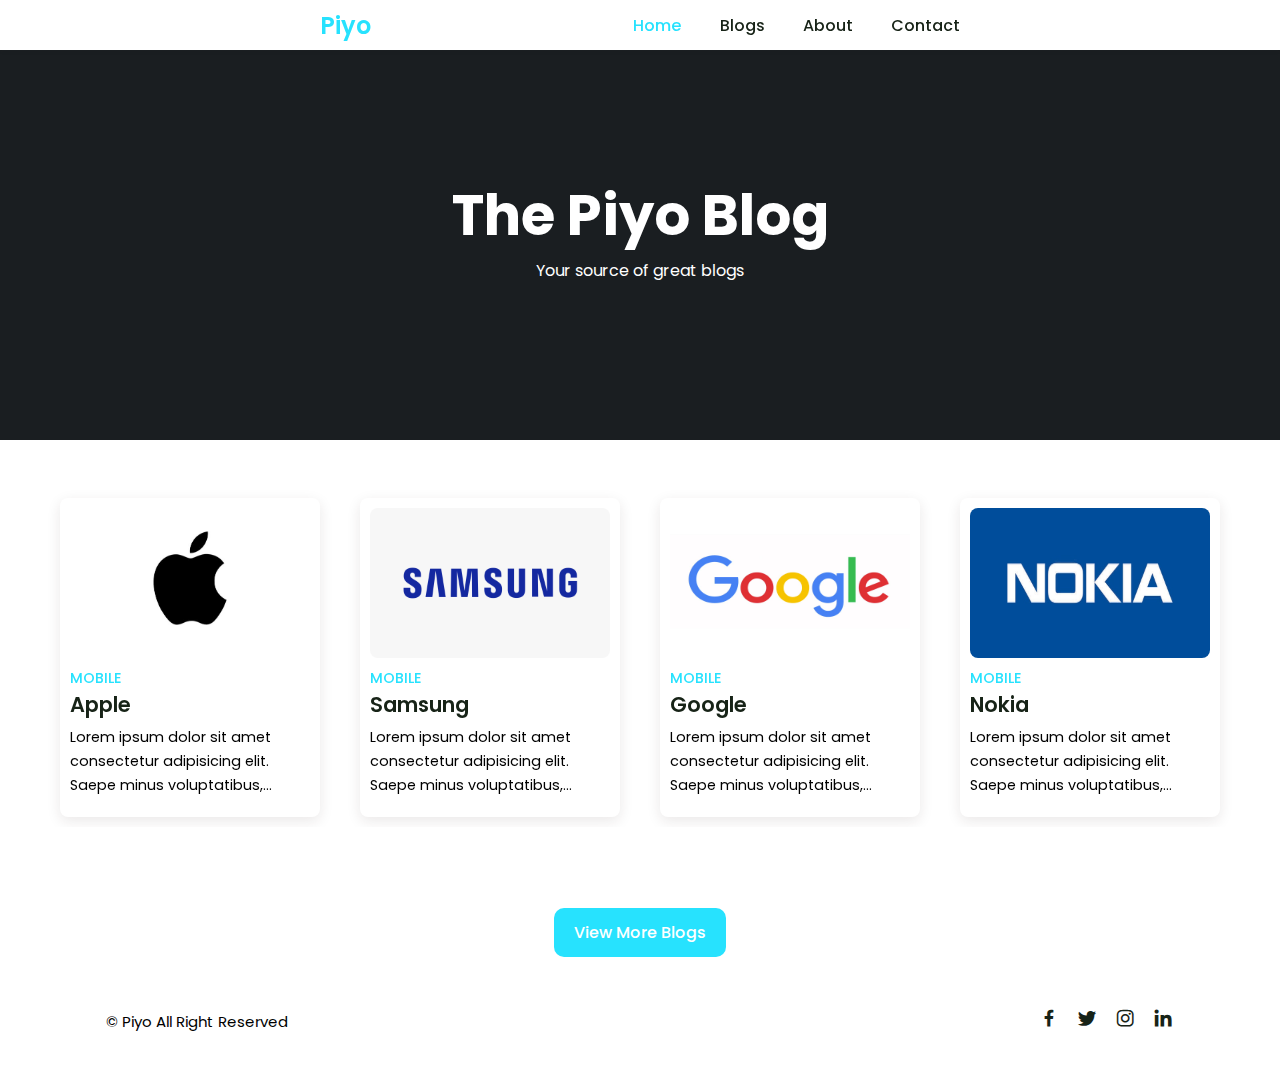
<file: index.html>
<!DOCTYPE html>
<html lang="en">

<head>
    <meta charset="UTF-8">
    <meta http-equiv="X-UA-Compatible" content="IE=edge">
    <meta name="viewport" content="width=device-width, initial-scale=1.0">
    <title>Piyo - Homepage</title>
    <link rel="icon" href="img/logo.png">
    <!-- Link To CSS -->
    <link rel="stylesheet" href="css/style.css">
    <!-- Box Icons -->
    <link href='https://unpkg.com/boxicons@2.1.1/css/boxicons.min.css' rel='stylesheet'>
    <link href='https://cdnjs.cloudflare.com/ajax/libs/OwlCarousel2/2.3.4/assets/owl.carousel.min.css' rel='stylesheet'>
</head>

<body>
    <!-- Header -->
    <header>
        <!-- Nav -->
        <div class="nav container">
            <a href="index.html" class="logo">Piyo</a>
            <ul class="navbar">
                <li><a class="active" href="index.html">Home</a></li>
                <li><a href="blog.html">Blogs</a></li>
                <li><a href="about.html">About</a></li>
                <li><a href="contact.html">Contact</a></li>
            </ul>
            <i class='bx bx-menu' id="menu-icon"></i>
        </div>
        </div>
    </header>
    <section class="home" id="home">
        <div class="home-text container">
            <h2 class="home-title">The Piyo Blog</h2>
            <span class="home-subtitle">Your source of great blogs</span>
        </div>
    </section>
    <!-- Posts -->
    <section class="post-container owl-carousel">
        <!-- Post Box 1 -->
        <div class="post-box">
            <img src="img/apple.jpg" alt="" class="post-img">
            <h2 class="category">Mobile</h2>
            <a href="post-page.html" class="post-title">Apple</a>
            <p class="post-decription">Lorem ipsum dolor sit amet consectetur adipisicing elit. Saepe minus
                voluptatibus, voluptas magni mollitia nulla soluta voluptates libero qui optio ratione dolor adipisci ad
                sapiente?</p>
        </div>
        <!-- Post Box 2 -->
        <div class="post-box">
            <img src="img/samsung.png" alt="" class="post-img">
            <h2 class="category">Mobile</h2>
            <a href="post-page2.html" class="post-title">Samsung </a>
            <p class="post-decription">Lorem ipsum dolor sit amet consectetur adipisicing elit. Saepe minus
                voluptatibus, voluptas magni mollitia nulla soluta voluptates libero qui optio ratione dolor adipisci ad
                sapiente?</p>
        </div>
        <!-- Post Box 3 -->
        <div class="post-box">
            <img src="img/google.jpg" alt="" class="post-img">
            <h2 class="category">Mobile</h2>
            <a href="post-page3.html" class="post-title">Google </a>
            <p class="post-decription">Lorem ipsum dolor sit amet consectetur adipisicing elit. Saepe minus
                voluptatibus, voluptas magni mollitia nulla soluta voluptates libero qui optio ratione dolor adipisci ad
                sapiente?</p>
        </div>
        <!-- Post Box 4 -->
        <div class="post-box">
            <img src="img/nokia.jpg" alt="" class="post-img">
            <h2 class="category">Mobile</h2>
            <a href="post-page11.html" class="post-title">Nokia </a>
            <p class="post-decription">Lorem ipsum dolor sit amet consectetur adipisicing elit. Saepe minus
                voluptatibus, voluptas magni mollitia nulla soluta voluptates libero qui optio ratione dolor adipisci ad
                sapiente?</p>
        </div>
        <!--- Post Box 5 -->
        <div class="post-box">
            <img src="img/oneplus.jpg" alt="" class="post-img">
            <h2 class="category">Mobile</h2>
            <a href="post-page5.html" class="post-title">OnePlus </a>
            <p class="post-decription">Lorem ipsum dolor sit amet consectetur adipisicing elit. Saepe minus
                voluptatibus, voluptas magni mollitia nulla soluta voluptates libero qui optio ratione dolor adipisci ad
                sapiente?</p>
        </div>
        <!-- Post Box 6 -->
        <div class="post-box">
            <img src="img/oppo.jpg" alt="" class="post-img">
            <h2 class="category">Mobile</h2>
            <a href="post-page6.html" class="post-title">Oppo </a>
            <p class="post-decription">Lorem ipsum dolor sit amet consectetur adipisicing elit. Saepe minus
                voluptatibus, voluptas magni mollitia nulla soluta voluptates libero qui optio ratione dolor adipisci ad
                sapiente?</p>
        </div>
        <!-- Post Box 7 -->
        <div class="post-box">
            <img src="img/sony.webp" alt="" class="post-img">
            <h2 class="category">Mobile</h2>
            <a href="post-page7.html" class="post-title">Sony </a>
            <p class="post-decription">Lorem ipsum dolor sit amet consectetur adipisicing elit. Saepe minus
                voluptatibus, voluptas magni mollitia nulla soluta voluptates libero qui optio ratione dolor adipisci ad
                sapiente?</p>
        </div>
        <!-- Post Box 8 -->
        <div class="post-box">
            <img src="img/motorola.webp" alt="" class="post-img">
            <h2 class="category">Mobile</h2>
            <a href="post-page8.html" class="post-title">Motorola </a>
            <p class="post-decription">Lorem ipsum dolor sit amet consectetur adipisicing elit. Saepe minus
                voluptatibus, voluptas magni mollitia nulla soluta voluptates libero qui optio ratione dolor adipisci ad
                sapiente?</p>
        </div>
    </section>
    <a href="blog.html"><button class="btn-view">View More Blogs</button></a>
    <!-- Footer -->
    <div class="footer container">
        <p>&#169; Piyo All Right Reserved</p>
        <div class="social">
            <a href="#"><i class='bx bxl-facebook'></i></a>
            <a href="#"><i class='bx bxl-twitter'></i></a>
            <a href="#"><i class='bx bxl-instagram'></i></a>
            <a href="#"><i class='bx bxl-linkedin'></i></a>
        </div>
    </div>
    <!-- Link TO JS -->
    <script src="js/main.js"></script>
    <script>
        const menuBtn = document.querySelector('.menu-btn')
        const navlinks = document.querySelector('.nav-links')

        menuBtn.addEventListener('click', () => {
            navlinks.classList.toggle('mobile-menu')
        })
    </script>
    <script src="https://cdnjs.cloudflare.com/ajax/libs/jquery/3.6.1/jquery.min.js"></script>
    <script src="https://cdnjs.cloudflare.com/ajax/libs/OwlCarousel2/2.3.4/owl.carousel.min.js"></script>

    <script>

        $(document).ready(function () {

            $('.post-container').owlCarousel({
                pagination: false,
                autoplay: true,
                responsive: {
                    0: {
                        items: 1
                    },
                    300: {
                        items: 2
                    },
                    700: {
                        items: 3
                    },
                    1200: {
                        items: 4
                    },
                }
            })

        });
    </script>



</body>

</html>
</file>
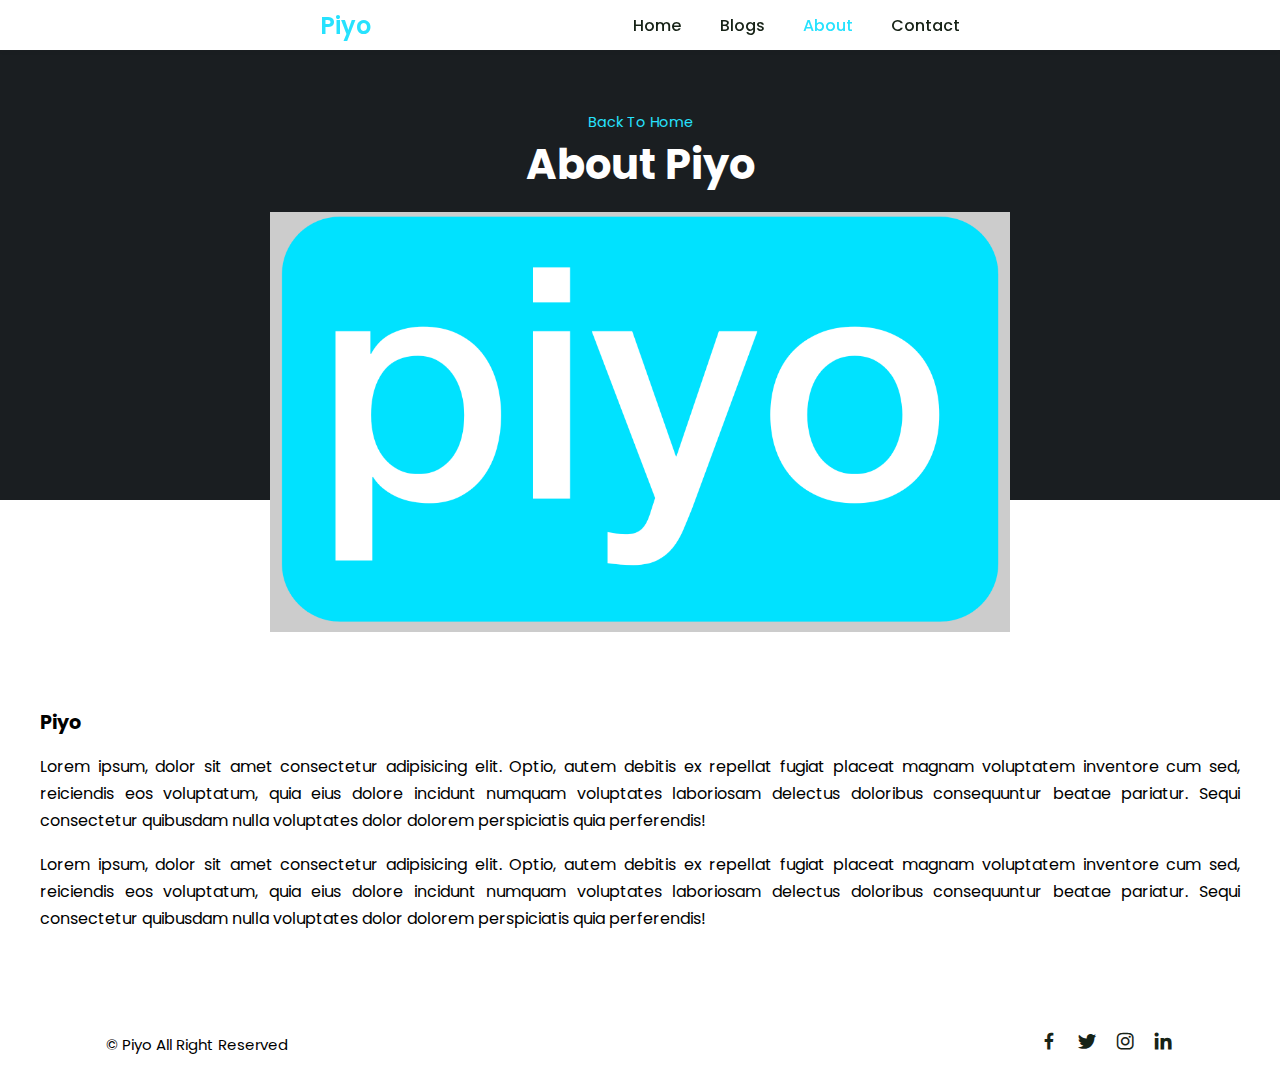
<file: about.html>
<!DOCTYPE html>
<html lang="en">

<head>
    <meta charset="UTF-8">
    <meta http-equiv="X-UA-Compatible" content="IE=edge">
    <meta name="viewport" content="width=device-width, initial-scale=1.0">
    <title>About us</title>
    <link rel="icon" href="img/logo.png">
    <!-- Link To CSS -->
    <link rel="stylesheet" href="css/style.css">
    <!-- Box Icons -->
    <link href='https://unpkg.com/boxicons@2.1.1/css/boxicons.min.css' rel='stylesheet'>
</head>

<body>
    <!-- Header -->
    <header>
        <!-- Nav -->
        <div class="nav container">
            <a href="index.html" class="logo">Piyo</a>
            <ul class="navbar">
                <li><a href="index.html">Home</a></li>
                <li><a href="blog.html">Blogs</a></li>
                <li><a class="active" href="about.html">About</a></li>
                <li><a href="contact.html">Contact</a></li>
            </ul>
            <i class='bx bx-menu' id="menu-icon"></i>
        </div>
        </div>
    </header>
    <!-- Post Content -->
    <section class="post-header">
        <div class="header-content post-container">
            <!-- Back To Home -->
            <a href="index.html" class="back-home">Back To Home</a>
            <!-- Title -->
            <h1 class="header-title">About Piyo</h1>
            <!-- Post Image -->
            <a href="#img1">
                <img src="img/logo.png" alt="" class="header-img">
            </a>
            <a href="#" class="lightbox" id="img1">
                <img src="img/logo.png" alt="">
            </a>
        </div>
    </section>



    <!-- Posts -->
    <section class="post-content post-container">
        <h2 class="sub-heading">Piyo</h2>
        <p class="post-text">Lorem ipsum, dolor sit amet consectetur adipisicing elit. Optio, autem debitis ex repellat
            fugiat placeat magnam voluptatem inventore cum sed, reiciendis eos voluptatum, quia eius dolore incidunt
            numquam voluptates laboriosam delectus doloribus consequuntur beatae pariatur. Sequi consectetur quibusdam
            nulla voluptates dolor dolorem perspiciatis quia perferendis!</p>
        <p class="post-text">Lorem ipsum, dolor sit amet consectetur adipisicing elit. Optio, autem debitis ex repellat
            fugiat placeat magnam voluptatem inventore cum sed, reiciendis eos voluptatum, quia eius dolore incidunt
            numquam voluptates laboriosam delectus doloribus consequuntur beatae pariatur. Sequi consectetur quibusdam
            nulla voluptates dolor dolorem perspiciatis quia perferendis!</p>
    </section>
    <!-- Footer -->
    <div class="footer container">
        <p>&#169; Piyo All Right Reserved</p>
        <div class="social">
            <a href="#"><i class='bx bxl-facebook'></i></a>
            <a href="#"><i class='bx bxl-twitter'></i></a>
            <a href="#"><i class='bx bxl-instagram'></i></a>
            <a href="#"><i class='bx bxl-linkedin'></i></a>
        </div>
    </div>
    <!-- Link TO JS -->
    <script src="js/main.js"></script>
    <script>
        const menuBtn = document.querySelector('.menu-btn')
        const navlinks = document.querySelector('.nav-links')

        menuBtn.addEventListener('click', () => {
            navlinks.classList.toggle('mobile-menu')
        })
    </script>
</body>

</html>
</file>
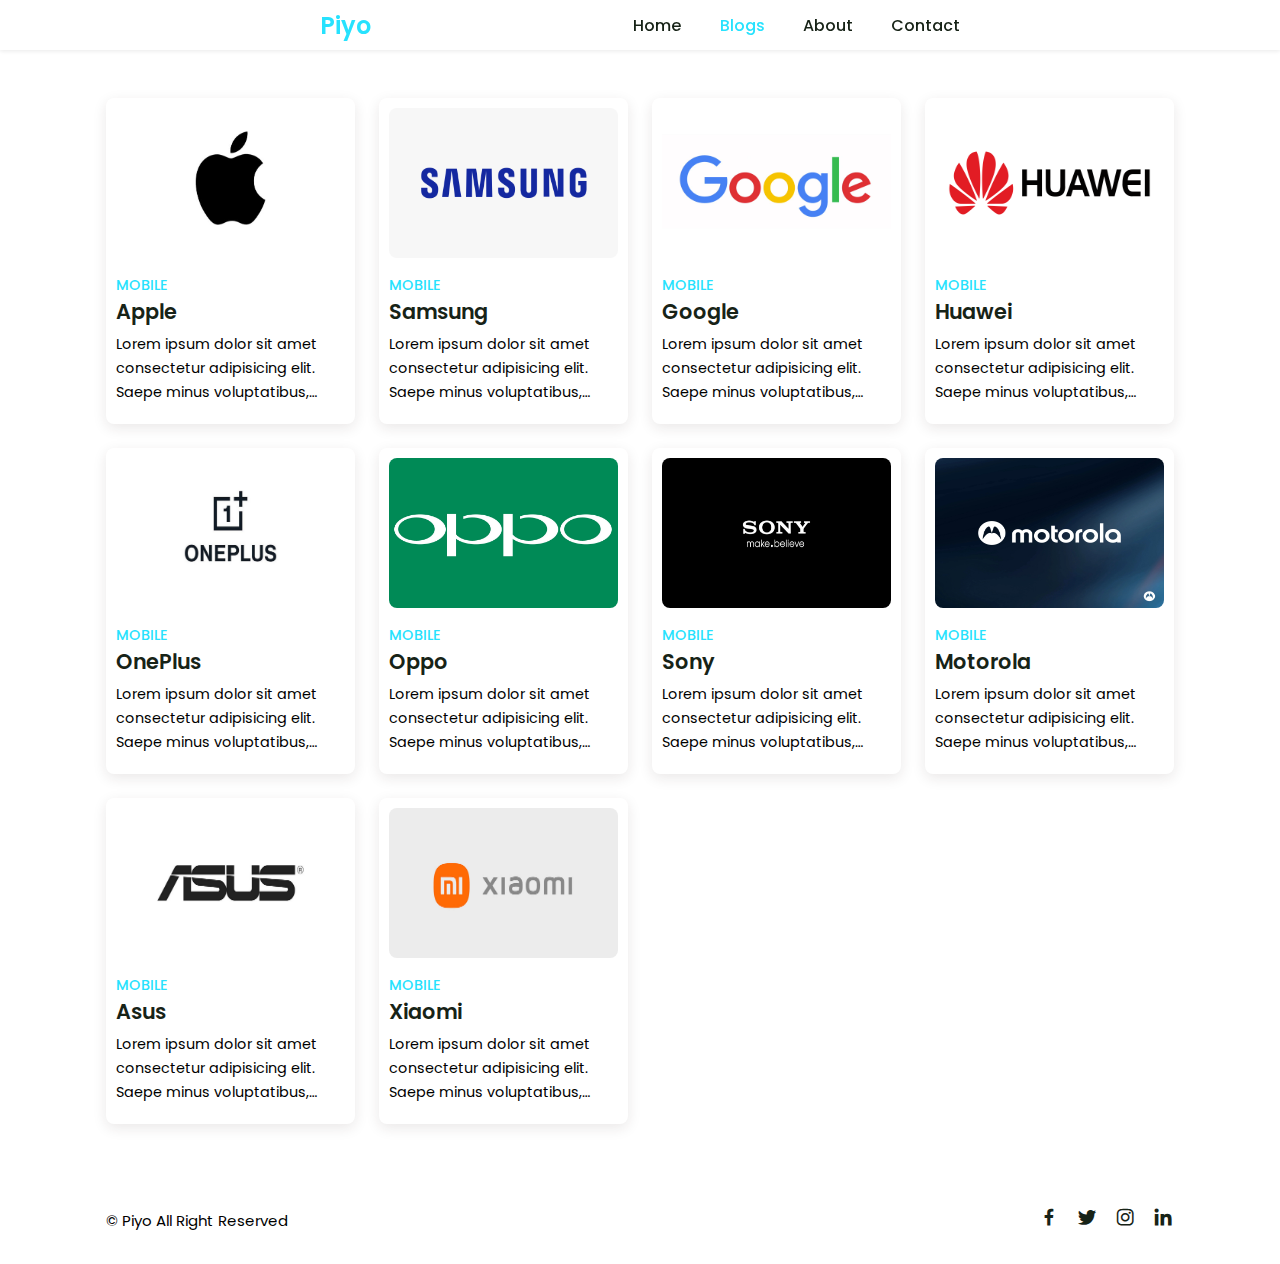
<file: blog.html>
<!DOCTYPE html>
<html lang="en">

<head>
    <meta charset="UTF-8">
    <meta http-equiv="X-UA-Compatible" content="IE=edge">
    <meta name="viewport" content="width=device-width, initial-scale=1.0">
    <title>Blogs</title>
    <link rel="icon" href="img/logo.png">
    <!-- Link To CSS -->
    <link rel="stylesheet" href="css/style.css">
    <!-- Box Icons -->
    <link href='https://unpkg.com/boxicons@2.1.1/css/boxicons.min.css' rel='stylesheet'>
</head>

<body>
    <!-- Header -->
    <header>
        <!-- Nav -->
        <div class="nav container">
            <a href="index.html" class="logo">Piyo</a>
            <ul class="navbar">
                <li><a href="index.html">Home</a></li>
                <li><a class="active" href="blog.html">Blogs</a></li>
                <li><a href="about.html">About</a></li>
                <li><a href="contact.html">Contact</a></li>
            </ul>
            <i class='bx bx-menu' id="menu-icon"></i>
        </div>
        </div>
    </header>
    <br></br>
    <!-- Posts -->
    <section class="post container">
        <!-- Post Box 1 -->
        <div class="post-box-blog">
            <img src="img/apple.jpg" alt="" class="post-img">
            <h2 class="category">Mobile</h2>
            <a href="post-page.html" class="post-title">Apple</a>
            <p class="post-decription">Lorem ipsum dolor sit amet consectetur adipisicing elit. Saepe minus
                voluptatibus, voluptas magni mollitia nulla soluta voluptates libero qui optio ratione dolor adipisci ad
                sapiente?</p>
        </div>
        <!-- Post Box 2 -->
        <div class="post-box-blog">
            <img src="img/samsung.png" alt="" class="post-img">
            <h2 class="category">Mobile</h2>
            <a href="post-page2.html" class="post-title">Samsung </a>
            <p class="post-decription">Lorem ipsum dolor sit amet consectetur adipisicing elit. Saepe minus
                voluptatibus, voluptas magni mollitia nulla soluta voluptates libero qui optio ratione dolor adipisci ad
                sapiente?</p>
        </div>
        <!-- Post Box 3 -->
        <div class="post-box-blog">
            <img src="img/google.jpg" alt="" class="post-img">
            <h2 class="category">Mobile</h2>
            <a href="post-page3.html" class="post-title">Google </a>
            <p class="post-decription">Lorem ipsum dolor sit amet consectetur adipisicing elit. Saepe minus
                voluptatibus, voluptas magni mollitia nulla soluta voluptates libero qui optio ratione dolor adipisci ad
                sapiente?</p>
        </div>
        <!-- Post Box 4 -->
        <div class="post-box-blog">
            <img src="img/huawei.png" alt="" class="post-img">
            <h2 class="category">Mobile</h2>
            <a href="post-page4.html" class="post-title">Huawei </a>
            <p class="post-decription">Lorem ipsum dolor sit amet consectetur adipisicing elit. Saepe minus
                voluptatibus, voluptas magni mollitia nulla soluta voluptates libero qui optio ratione dolor adipisci ad
                sapiente?</p>
        </div>
        <!-- Post Box 5 -->
        <div class="post-box-blog">
            <img src="img/oneplus.jpg" alt="" class="post-img">
            <h2 class="category">Mobile</h2>
            <a href="post-page5.html" class="post-title">OnePlus </a>
            <p class="post-decription">Lorem ipsum dolor sit amet consectetur adipisicing elit. Saepe minus
                voluptatibus, voluptas magni mollitia nulla soluta voluptates libero qui optio ratione dolor adipisci ad
                sapiente?</p>
        </div>
        <!-- Post Box 6 -->
        <div class="post-box-blog">
            <img src="img/oppo.jpg" alt="" class="post-img">
            <h2 class="category">Mobile</h2>
            <a href="post-page6.html" class="post-title">Oppo </a>
            <p class="post-decription">Lorem ipsum dolor sit amet consectetur adipisicing elit. Saepe minus
                voluptatibus, voluptas magni mollitia nulla soluta voluptates libero qui optio ratione dolor adipisci ad
                sapiente?</p>
        </div>
        <!-- Post Box 7 -->
        <div class="post-box-blog">
            <img src="img/sony.webp" alt="" class="post-img">
            <h2 class="category">Mobile</h2>
            <a href="post-page7.html" class="post-title">Sony </a>
            <p class="post-decription">Lorem ipsum dolor sit amet consectetur adipisicing elit. Saepe minus
                voluptatibus, voluptas magni mollitia nulla soluta voluptates libero qui optio ratione dolor adipisci ad
                sapiente?</p>
        </div>
        <!-- Post Box 8 -->
        <div class="post-box-blog">
            <img src="img/motorola.webp" alt="" class="post-img">
            <h2 class="category">Mobile</h2>
            <a href="post-page8.html" class="post-title">Motorola </a>
            <p class="post-decription">Lorem ipsum dolor sit amet consectetur adipisicing elit. Saepe minus
                voluptatibus, voluptas magni mollitia nulla soluta voluptates libero qui optio ratione dolor adipisci ad
                sapiente?</p>
        </div>
        <!-- Post Box 9 -->
        <div class="post-box-blog">
            <img src="img/asus.jpg" alt="" class="post-img">
            <h2 class="category">Mobile</h2>
            <a href="post-page9.html" class="post-title">Asus </a>
            <p class="post-decription">Lorem ipsum dolor sit amet consectetur adipisicing elit. Saepe minus
                voluptatibus, voluptas magni mollitia nulla soluta voluptates libero qui optio ratione dolor adipisci ad
                sapiente?</p>
        </div>
        <!-- Post Box 10 -->
        <div class="post-box-blog">
            <img src="img/xiaomi.jpg" alt="" class="post-img">
            <h2 class="category">Mobile</h2>
            <a href="post-page10.html" class="post-title">Xiaomi </a>
            <p class="post-decription">Lorem ipsum dolor sit amet consectetur adipisicing elit. Saepe minus
                voluptatibus, voluptas magni mollitia nulla soluta voluptates libero qui optio ratione dolor adipisci ad
                sapiente?</p>
        </div>
    </section>
    <!-- Footer -->
    <div class="footer container">
        <p>&#169; Piyo All Right Reserved</p>
        <div class="social">
            <a href="#"><i class='bx bxl-facebook'></i></a>
            <a href="#"><i class='bx bxl-twitter'></i></a>
            <a href="#"><i class='bx bxl-instagram'></i></a>
            <a href="#"><i class='bx bxl-linkedin'></i></a>
        </div>
    </div>
    <!-- Link TO JS -->
    <script src="js/main.js"></script>
    <script>
        const menuBtn = document.querySelector('.menu-btn')
        const navlinks = document.querySelector('.nav-links')

        menuBtn.addEventListener('click', () => {
            navlinks.classList.toggle('mobile-menu')
        })
    </script>

</body>

</html>
</file>
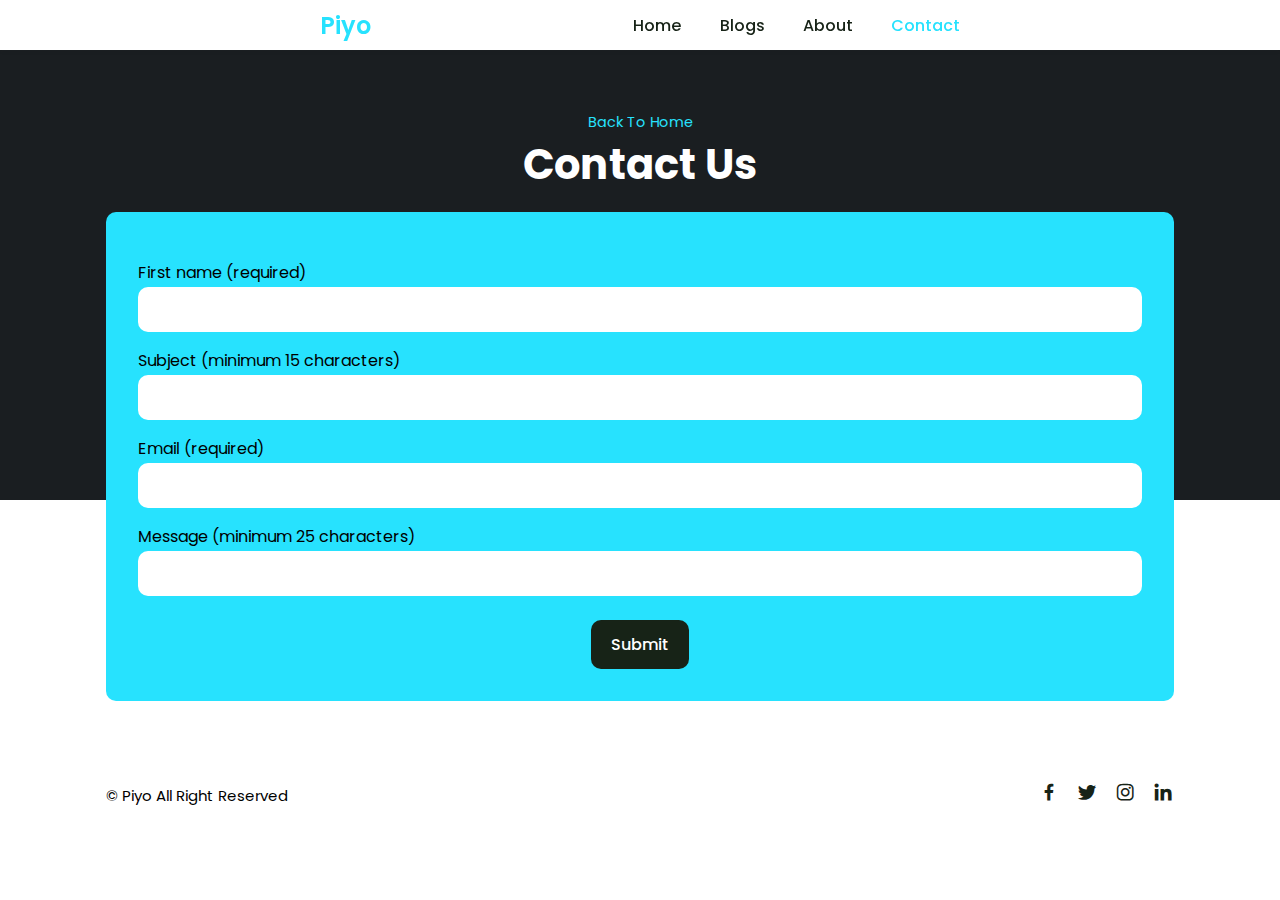
<file: contact.html>
<!DOCTYPE html>
<html lang="en">

<head>
    <meta charset="UTF-8">
    <meta http-equiv="X-UA-Compatible" content="IE=edge">
    <meta name="viewport" content="width=device-width, initial-scale=1.0">
    <title>Contact</title>
    <link rel="icon" href="img/logo.png">
    <!-- Link To CSS -->
    <link rel="stylesheet" href="css/style.css">
    <!-- Box Icons -->
    <link href='https://unpkg.com/boxicons@2.1.1/css/boxicons.min.css' rel='stylesheet'>
</head>
<!-- Header -->
<header>
    <!-- Nav -->
    <div class="nav container">
        <a href="index.html" class="logo">Piyo</a>
        <ul class="navbar">
            <li><a href="index.html">Home</a></li>
            <li><a href="blog.html">Blogs</a></li>
            <li><a href="about.html">About</a></li>
            <li><a class="active" href="contact.html">Contact</a></li>
        </ul>
        <i class='bx bx-menu' id="menu-icon"></i>
        <!-- Cart-Icon -->
        <!-- Cart -->
        <!-- Content -->
        <!-- Cart Close -->
    </div>
    </div>
</header>

<body>
    <section class="post-header">
        <div class="header-content post-container">
            <!-- Back To Home -->
            <a href="index.html" class="back-home">Back To Home</a>
            <!-- Title -->
            <h1 class="header-title">Contact Us</h1>
        </div>
        <br></br>
        <main class="container">
            <form id="contactForm">
                <div>
                    <div class="form-success" id="formSuccess">You have succesfully sumited your request!</div>
                </div>
                <div>
                    <label>
                        First name (required)
                        <input name="firstName" id="firstName" />
                    </label>
                    <div class="form-error" id="firstNameError">Please enter your first name</div>
                </div>

                <div>
                    <label>
                        Subject (minimum 15 characters)
                        <input name="subject" id="subject" />
                    </label>
                    <div class="form-error" id="subjectError">Your subject must be at least 15 characters</div>
                </div>

                <div>
                    <label>
                        Email (required)
                        <input name="email" id="email" />
                    </label>
                    <div class="form-error" id="emailError">Please enter a valid email address</div>
                </div>

                <div>
                    <label>
                        Message (minimum 25 characters)
                        <input name="message" id="message" />
                    </label>
                    <div class="form-error" id="messageError">Your message must be at least 25 characters</div>
                </div>


                <button class="btn-sumit">Submit</button>

            </form>
        </main>
        <!-- Footer -->
        <div class="footer container">
            <p>&#169; Piyo All Right Reserved</p>
            <div class="social">
                <a href="#"><i class='bx bxl-facebook'></i></a>
                <a href="#"><i class='bx bxl-twitter'></i></a>
                <a href="#"><i class='bx bxl-instagram'></i></a>
                <a href="#"><i class='bx bxl-linkedin'></i></a>
            </div>
        </div>
        <script src="js/contact.js"></script>
        <script src="js/main.js"></script>
        <script>
            const menuBtn = document.querySelector('.menu-btn')
            const navlinks = document.querySelector('.nav-links')

            menuBtn.addEventListener('click', () => {
                navlinks.classList.toggle('mobile-menu')
            })
        </script>
</body>

</html>
</file>
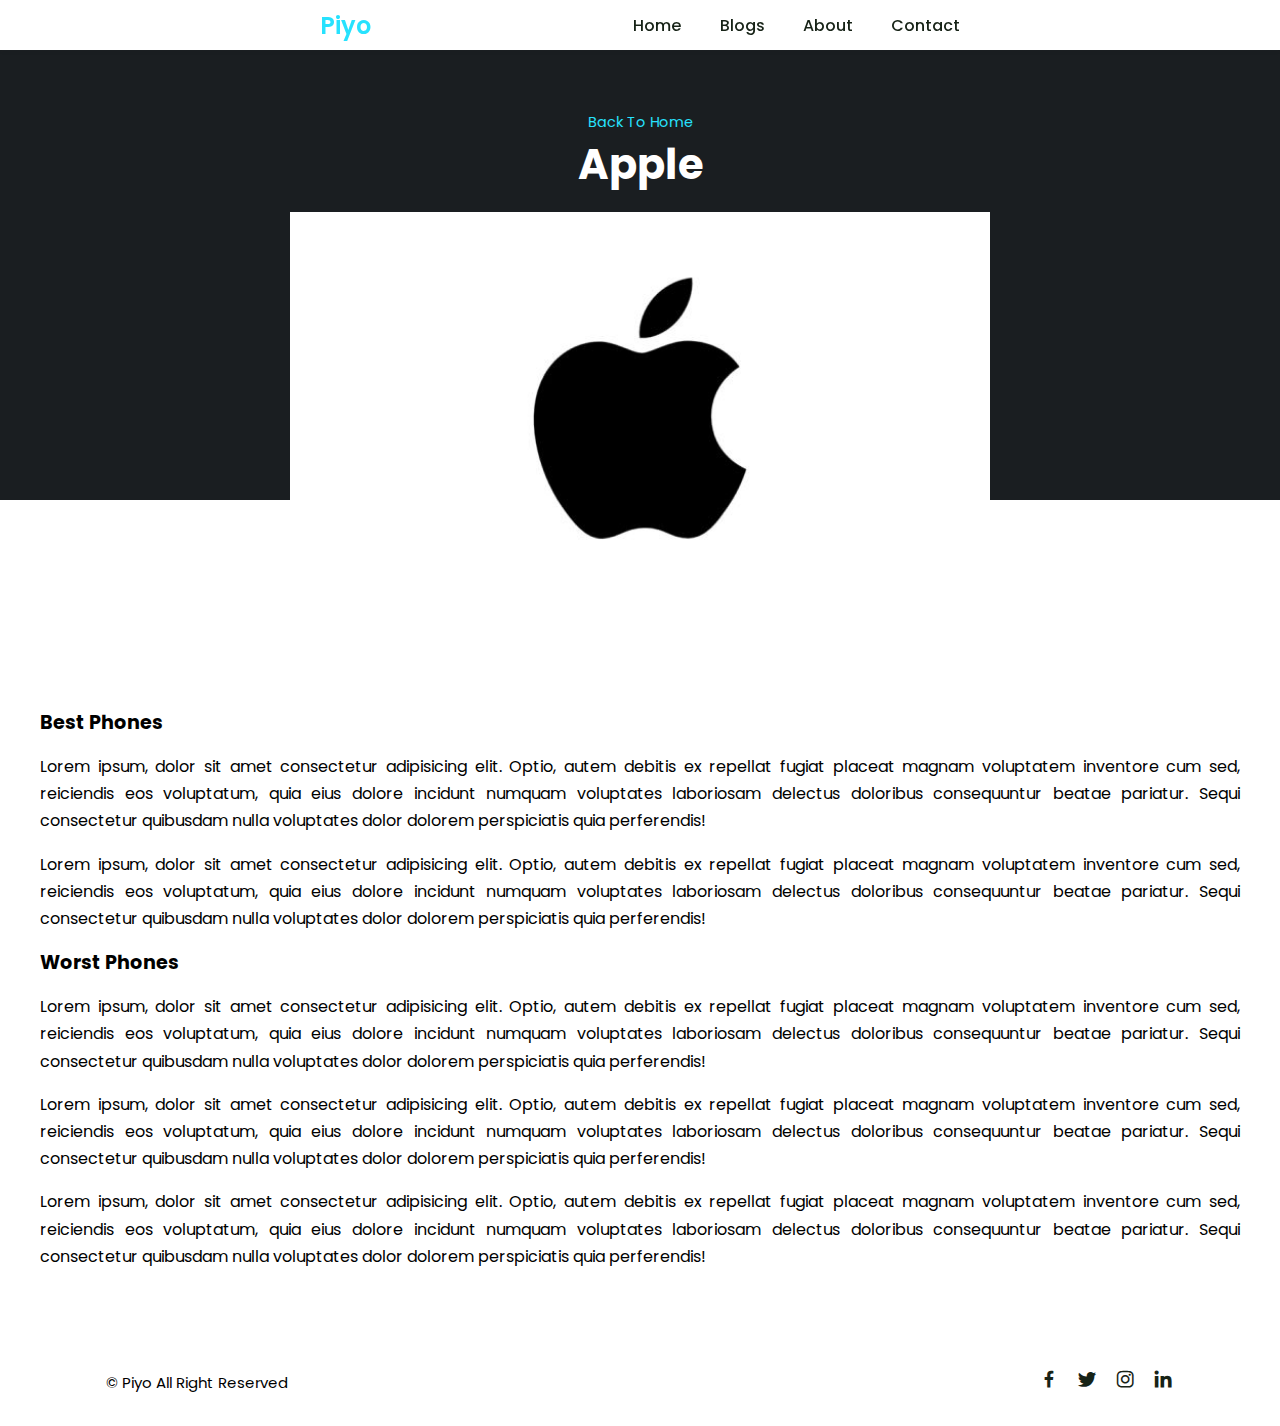
<file: post-page.html>
<!DOCTYPE html>
<html lang="en">

<head>
    <meta charset="UTF-8">
    <meta http-equiv="X-UA-Compatible" content="IE=edge">
    <meta name="viewport" content="width=device-width, initial-scale=1.0">
    <title>Apple</title>
    <link rel="icon" href="img/logo.png">
    <!-- Link To CSS -->
    <link rel="stylesheet" href="css/style.css">
    <!-- Box Icons -->
    <link href='https://unpkg.com/boxicons@2.1.1/css/boxicons.min.css' rel='stylesheet'>
</head>

<body>
    <!-- Header -->
    <header>
        <!-- Nav -->
        <div class="nav container">
            <a href="index.html" class="logo">Piyo</a>
            <ul class="navbar">
                <li><a href="index.html">Home</a></li>
                <li><a href="blog.html">Blogs</a></li>
                <li><a href="about.html">About</a></li>
                <li><a href="contact.html">Contact</a></li>
            </ul>
            <i class='bx bx-menu' id="menu-icon"></i>
        </div>
        </div>
    </header>
    <!-- Post Content -->
    <section class="post-header">
        <div class="header-content post-container">
            <!-- Back To Home -->
            <a href="index.html" class="back-home">Back To Home</a>
            <!-- Title -->
            <h1 class="header-title">Apple</h1>
            <!-- Post Image -->
            <a href="#img1">
                <img src="img/apple.jpg" alt="" class="header-img">
            </a>
            <a href="#" class="lightbox" id="img1">
                <img src="img/apple.jpg" alt="">
            </a>
        </div>
    </section>



    <!-- Posts -->
    <section class="post-content post-container">
        <h2 class="sub-heading">Best Phones</h2>
        <p class="post-text">Lorem ipsum, dolor sit amet consectetur adipisicing elit. Optio, autem debitis ex repellat
            fugiat placeat magnam voluptatem inventore cum sed, reiciendis eos voluptatum, quia eius dolore incidunt
            numquam voluptates laboriosam delectus doloribus consequuntur beatae pariatur. Sequi consectetur quibusdam
            nulla voluptates dolor dolorem perspiciatis quia perferendis!</p>
        <p class="post-text">Lorem ipsum, dolor sit amet consectetur adipisicing elit. Optio, autem debitis ex repellat
            fugiat placeat magnam voluptatem inventore cum sed, reiciendis eos voluptatum, quia eius dolore incidunt
            numquam voluptates laboriosam delectus doloribus consequuntur beatae pariatur. Sequi consectetur quibusdam
            nulla voluptates dolor dolorem perspiciatis quia perferendis!</p>
        <h2 class="sub-heading">Worst Phones</h2>
        <p class="post-text">Lorem ipsum, dolor sit amet consectetur adipisicing elit. Optio, autem debitis ex repellat
            fugiat placeat magnam voluptatem inventore cum sed, reiciendis eos voluptatum, quia eius dolore incidunt
            numquam voluptates laboriosam delectus doloribus consequuntur beatae pariatur. Sequi consectetur quibusdam
            nulla voluptates dolor dolorem perspiciatis quia perferendis!</p>
        <p class="post-text">Lorem ipsum, dolor sit amet consectetur adipisicing elit. Optio, autem debitis ex repellat
            fugiat placeat magnam voluptatem inventore cum sed, reiciendis eos voluptatum, quia eius dolore incidunt
            numquam voluptates laboriosam delectus doloribus consequuntur beatae pariatur. Sequi consectetur quibusdam
            nulla voluptates dolor dolorem perspiciatis quia perferendis!</p>
        <p class="post-text">Lorem ipsum, dolor sit amet consectetur adipisicing elit. Optio, autem debitis ex repellat
            fugiat placeat magnam voluptatem inventore cum sed, reiciendis eos voluptatum, quia eius dolore incidunt
            numquam voluptates laboriosam delectus doloribus consequuntur beatae pariatur. Sequi consectetur quibusdam
            nulla voluptates dolor dolorem perspiciatis quia perferendis!</p>
    </section>
    <!-- Footer -->
    <div class="footer container">
        <p>&#169; Piyo All Right Reserved</p>
        <div class="social">
            <a href="#"><i class='bx bxl-facebook'></i></a>
            <a href="#"><i class='bx bxl-twitter'></i></a>
            <a href="#"><i class='bx bxl-instagram'></i></a>
            <a href="#"><i class='bx bxl-linkedin'></i></a>
        </div>
    </div>
    <!-- Link TO JS -->
    <script src="js/main.js"></script>
    <script>
        const menuBtn = document.querySelector('.menu-btn')
        const navlinks = document.querySelector('.nav-links')

        menuBtn.addEventListener('click', () => {
            navlinks.classList.toggle('mobile-menu')
        })
    </script>
</body>

</html>
</file>
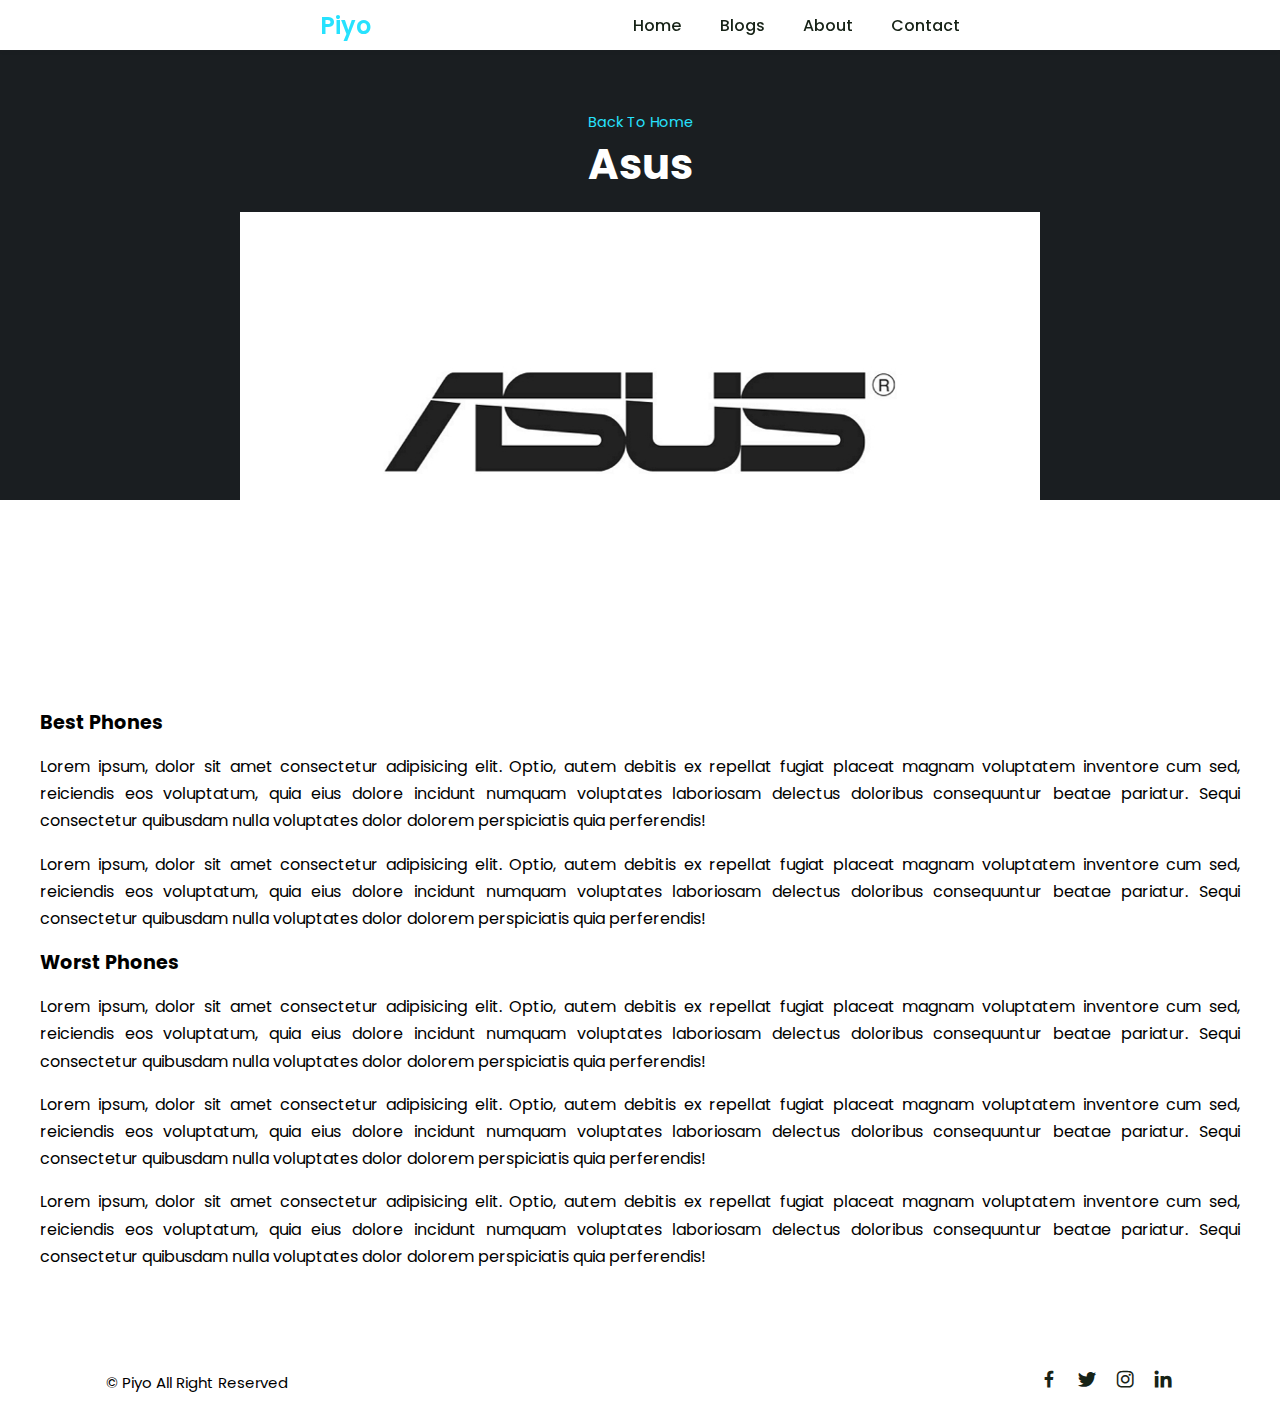
<file: post-page10.html>
<!DOCTYPE html>
<html lang="en">

<head>
    <meta charset="UTF-8">
    <meta http-equiv="X-UA-Compatible" content="IE=edge">
    <meta name="viewport" content="width=device-width, initial-scale=1.0">
    <title>Asus</title>
    <link rel="icon" href="img/logo.png">
    <!-- Link To CSS -->
    <link rel="stylesheet" href="css/style.css">
    <!-- Box Icons -->
    <link href='https://unpkg.com/boxicons@2.1.1/css/boxicons.min.css' rel='stylesheet'>
</head>

<body>
    <!-- Header -->
    <header>
        <!-- Nav -->
        <div class="nav container">
            <a href="index.html" class="logo">Piyo</a>
            <ul class="navbar">
                <li><a href="index.html">Home</a></li>
                <li><a href="blog.html">Blogs</a></li>
                <li><a href="about.html">About</a></li>
                <li><a href="contact.html">Contact</a></li>
            </ul>
            <i class='bx bx-menu' id="menu-icon"></i>
        </div>
        </div>
    </header>
    <!-- Post Content -->
    <section class="post-header">
        <div class="header-content post-container">
            <!-- Back To Home -->
            <a href="index.html" class="back-home">Back To Home</a>
            <!-- Title -->
            <h1 class="header-title">Asus</h1>
            <!-- Post Image -->
            <a href="#img1">
                <img src="img/asus.jpg" alt="" class="header-img">
            </a>
            <a href="#" class="lightbox" id="img1">
                <img src="img/asus.jpg" alt="">
            </a>
        </div>
    </section>



    <!-- Posts -->
    <section class="post-content post-container">
        <h2 class="sub-heading">Best Phones</h2>
        <p class="post-text">Lorem ipsum, dolor sit amet consectetur adipisicing elit. Optio, autem debitis ex repellat
            fugiat placeat magnam voluptatem inventore cum sed, reiciendis eos voluptatum, quia eius dolore incidunt
            numquam voluptates laboriosam delectus doloribus consequuntur beatae pariatur. Sequi consectetur quibusdam
            nulla voluptates dolor dolorem perspiciatis quia perferendis!</p>
        <p class="post-text">Lorem ipsum, dolor sit amet consectetur adipisicing elit. Optio, autem debitis ex repellat
            fugiat placeat magnam voluptatem inventore cum sed, reiciendis eos voluptatum, quia eius dolore incidunt
            numquam voluptates laboriosam delectus doloribus consequuntur beatae pariatur. Sequi consectetur quibusdam
            nulla voluptates dolor dolorem perspiciatis quia perferendis!</p>
        <h2 class="sub-heading">Worst Phones</h2>
        <p class="post-text">Lorem ipsum, dolor sit amet consectetur adipisicing elit. Optio, autem debitis ex repellat
            fugiat placeat magnam voluptatem inventore cum sed, reiciendis eos voluptatum, quia eius dolore incidunt
            numquam voluptates laboriosam delectus doloribus consequuntur beatae pariatur. Sequi consectetur quibusdam
            nulla voluptates dolor dolorem perspiciatis quia perferendis!</p>
        <p class="post-text">Lorem ipsum, dolor sit amet consectetur adipisicing elit. Optio, autem debitis ex repellat
            fugiat placeat magnam voluptatem inventore cum sed, reiciendis eos voluptatum, quia eius dolore incidunt
            numquam voluptates laboriosam delectus doloribus consequuntur beatae pariatur. Sequi consectetur quibusdam
            nulla voluptates dolor dolorem perspiciatis quia perferendis!</p>
        <p class="post-text">Lorem ipsum, dolor sit amet consectetur adipisicing elit. Optio, autem debitis ex repellat
            fugiat placeat magnam voluptatem inventore cum sed, reiciendis eos voluptatum, quia eius dolore incidunt
            numquam voluptates laboriosam delectus doloribus consequuntur beatae pariatur. Sequi consectetur quibusdam
            nulla voluptates dolor dolorem perspiciatis quia perferendis!</p>
    </section>
    <!-- Footer -->
    <div class="footer container">
        <p>&#169; Piyo All Right Reserved</p>
        <div class="social">
            <a href="#"><i class='bx bxl-facebook'></i></a>
            <a href="#"><i class='bx bxl-twitter'></i></a>
            <a href="#"><i class='bx bxl-instagram'></i></a>
            <a href="#"><i class='bx bxl-linkedin'></i></a>
        </div>
    </div>
    <!-- Link TO JS -->
    <script src="js/main.js"></script>
    <script>
        const menuBtn = document.querySelector('.menu-btn')
        const navlinks = document.querySelector('.nav-links')

        menuBtn.addEventListener('click', () => {
            navlinks.classList.toggle('mobile-menu')
        })
    </script>
</body>

</html>
</file>
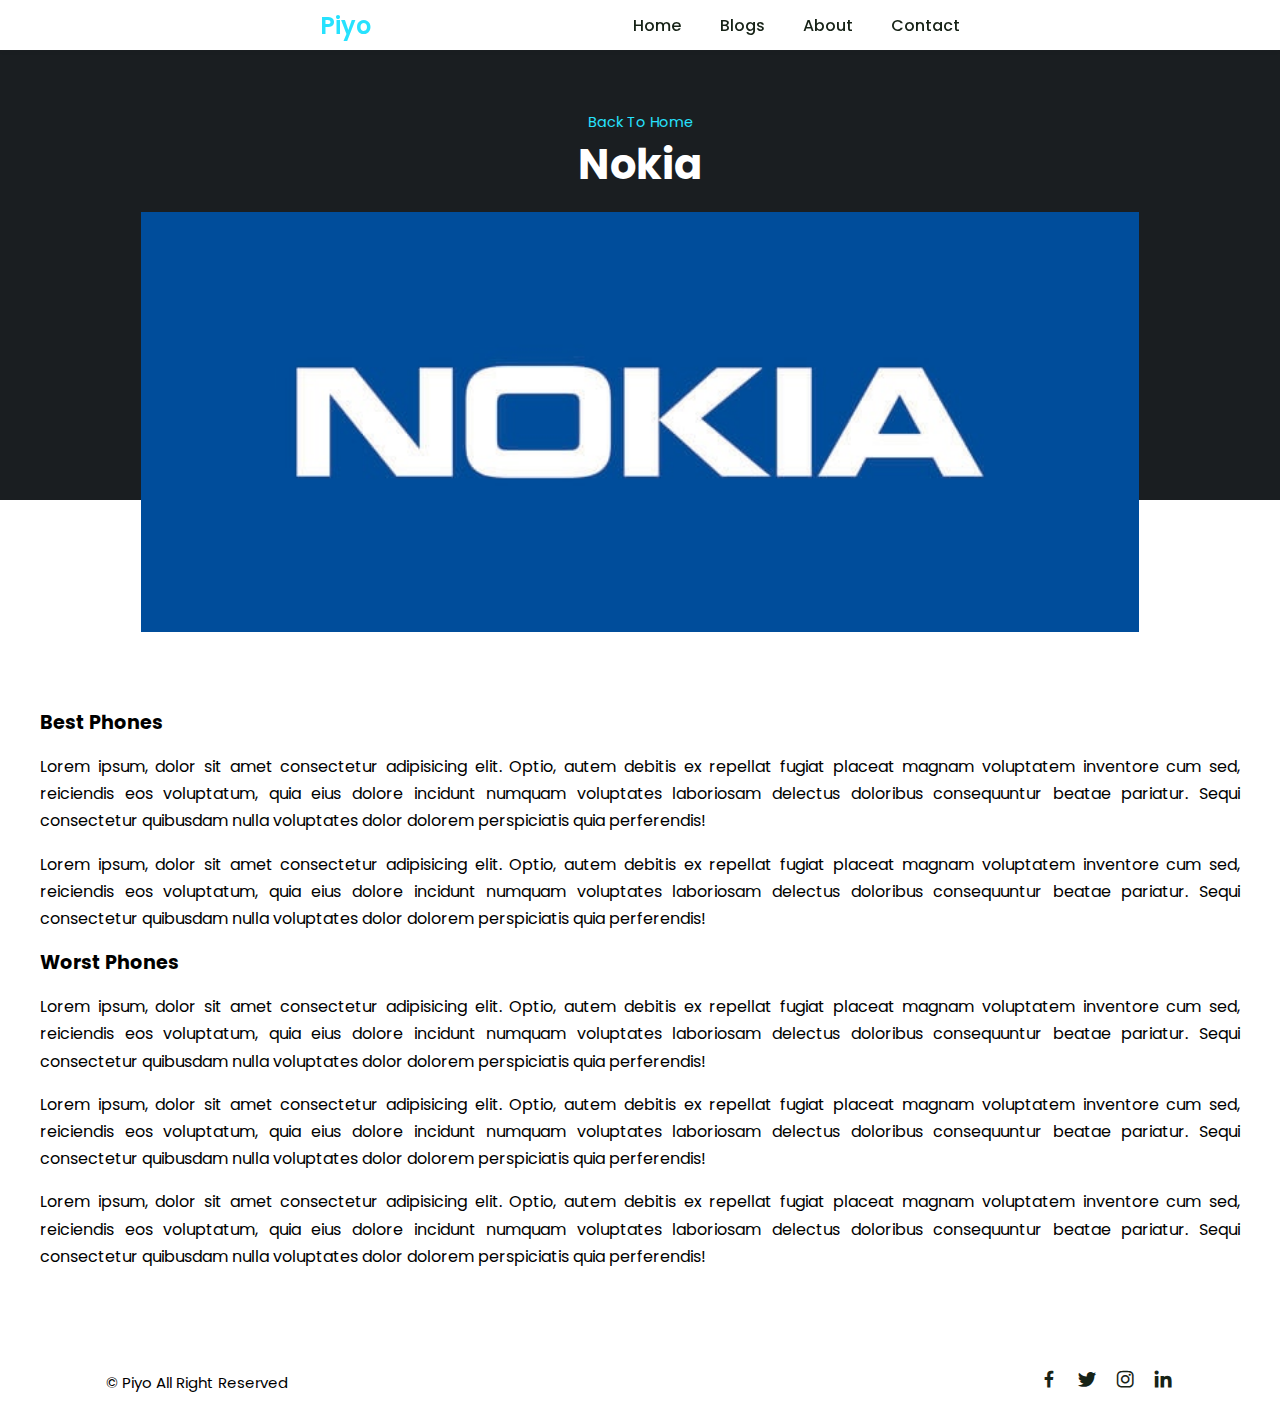
<file: post-page11.html>
<!DOCTYPE html>
<html lang="en">

<head>
    <meta charset="UTF-8">
    <meta http-equiv="X-UA-Compatible" content="IE=edge">
    <meta name="viewport" content="width=device-width, initial-scale=1.0">
    <title>Nokia</title>
    <link rel="icon" href="img/logo.png">
    <!-- Link To CSS -->
    <link rel="stylesheet" href="css/style.css">
    <!-- Box Icons -->
    <link href='https://unpkg.com/boxicons@2.1.1/css/boxicons.min.css' rel='stylesheet'>
</head>

<body>
    <!-- Header -->
    <header>
        <!-- Nav -->
        <div class="nav container">
            <a href="index.html" class="logo">Piyo</a>
            <ul class="navbar">
                <li><a href="index.html">Home</a></li>
                <li><a href="blog.html">Blogs</a></li>
                <li><a href="about.html">About</a></li>
                <li><a href="contact.html">Contact</a></li>
            </ul>
            <i class='bx bx-menu' id="menu-icon"></i>
        </div>
        </div>
    </header>
    <!-- Post Content -->
    <section class="post-header">
        <div class="header-content post-container">
            <!-- Back To Home -->
            <a href="index.html" class="back-home">Back To Home</a>
            <!-- Title -->
            <h1 class="header-title">Nokia</h1>
            <!-- Post Image -->
            <a href="#img1">
                <img src="img/nokia.jpg" alt="" class="header-img">
            </a>
            <a href="#" class="lightbox" id="img1">
                <img src="img/nokia.jpg" alt="">
            </a>
        </div>
    </section>



    <!-- Posts -->
    <section class="post-content post-container">
        <h2 class="sub-heading">Best Phones</h2>
        <p class="post-text">Lorem ipsum, dolor sit amet consectetur adipisicing elit. Optio, autem debitis ex repellat
            fugiat placeat magnam voluptatem inventore cum sed, reiciendis eos voluptatum, quia eius dolore incidunt
            numquam voluptates laboriosam delectus doloribus consequuntur beatae pariatur. Sequi consectetur quibusdam
            nulla voluptates dolor dolorem perspiciatis quia perferendis!</p>
        <p class="post-text">Lorem ipsum, dolor sit amet consectetur adipisicing elit. Optio, autem debitis ex repellat
            fugiat placeat magnam voluptatem inventore cum sed, reiciendis eos voluptatum, quia eius dolore incidunt
            numquam voluptates laboriosam delectus doloribus consequuntur beatae pariatur. Sequi consectetur quibusdam
            nulla voluptates dolor dolorem perspiciatis quia perferendis!</p>
        <h2 class="sub-heading">Worst Phones</h2>
        <p class="post-text">Lorem ipsum, dolor sit amet consectetur adipisicing elit. Optio, autem debitis ex repellat
            fugiat placeat magnam voluptatem inventore cum sed, reiciendis eos voluptatum, quia eius dolore incidunt
            numquam voluptates laboriosam delectus doloribus consequuntur beatae pariatur. Sequi consectetur quibusdam
            nulla voluptates dolor dolorem perspiciatis quia perferendis!</p>
        <p class="post-text">Lorem ipsum, dolor sit amet consectetur adipisicing elit. Optio, autem debitis ex repellat
            fugiat placeat magnam voluptatem inventore cum sed, reiciendis eos voluptatum, quia eius dolore incidunt
            numquam voluptates laboriosam delectus doloribus consequuntur beatae pariatur. Sequi consectetur quibusdam
            nulla voluptates dolor dolorem perspiciatis quia perferendis!</p>
        <p class="post-text">Lorem ipsum, dolor sit amet consectetur adipisicing elit. Optio, autem debitis ex repellat
            fugiat placeat magnam voluptatem inventore cum sed, reiciendis eos voluptatum, quia eius dolore incidunt
            numquam voluptates laboriosam delectus doloribus consequuntur beatae pariatur. Sequi consectetur quibusdam
            nulla voluptates dolor dolorem perspiciatis quia perferendis!</p>
    </section>
    <!-- Footer -->
    <div class="footer container">
        <p>&#169; Piyo All Right Reserved</p>
        <div class="social">
            <a href="#"><i class='bx bxl-facebook'></i></a>
            <a href="#"><i class='bx bxl-twitter'></i></a>
            <a href="#"><i class='bx bxl-instagram'></i></a>
            <a href="#"><i class='bx bxl-linkedin'></i></a>
        </div>
    </div>
    <!-- Link TO JS -->
    <script src="js/main.js"></script>
    <script>
        const menuBtn = document.querySelector('.menu-btn')
        const navlinks = document.querySelector('.nav-links')

        menuBtn.addEventListener('click', () => {
            navlinks.classList.toggle('mobile-menu')
        })
    </script>
</body>

</html>
</file>
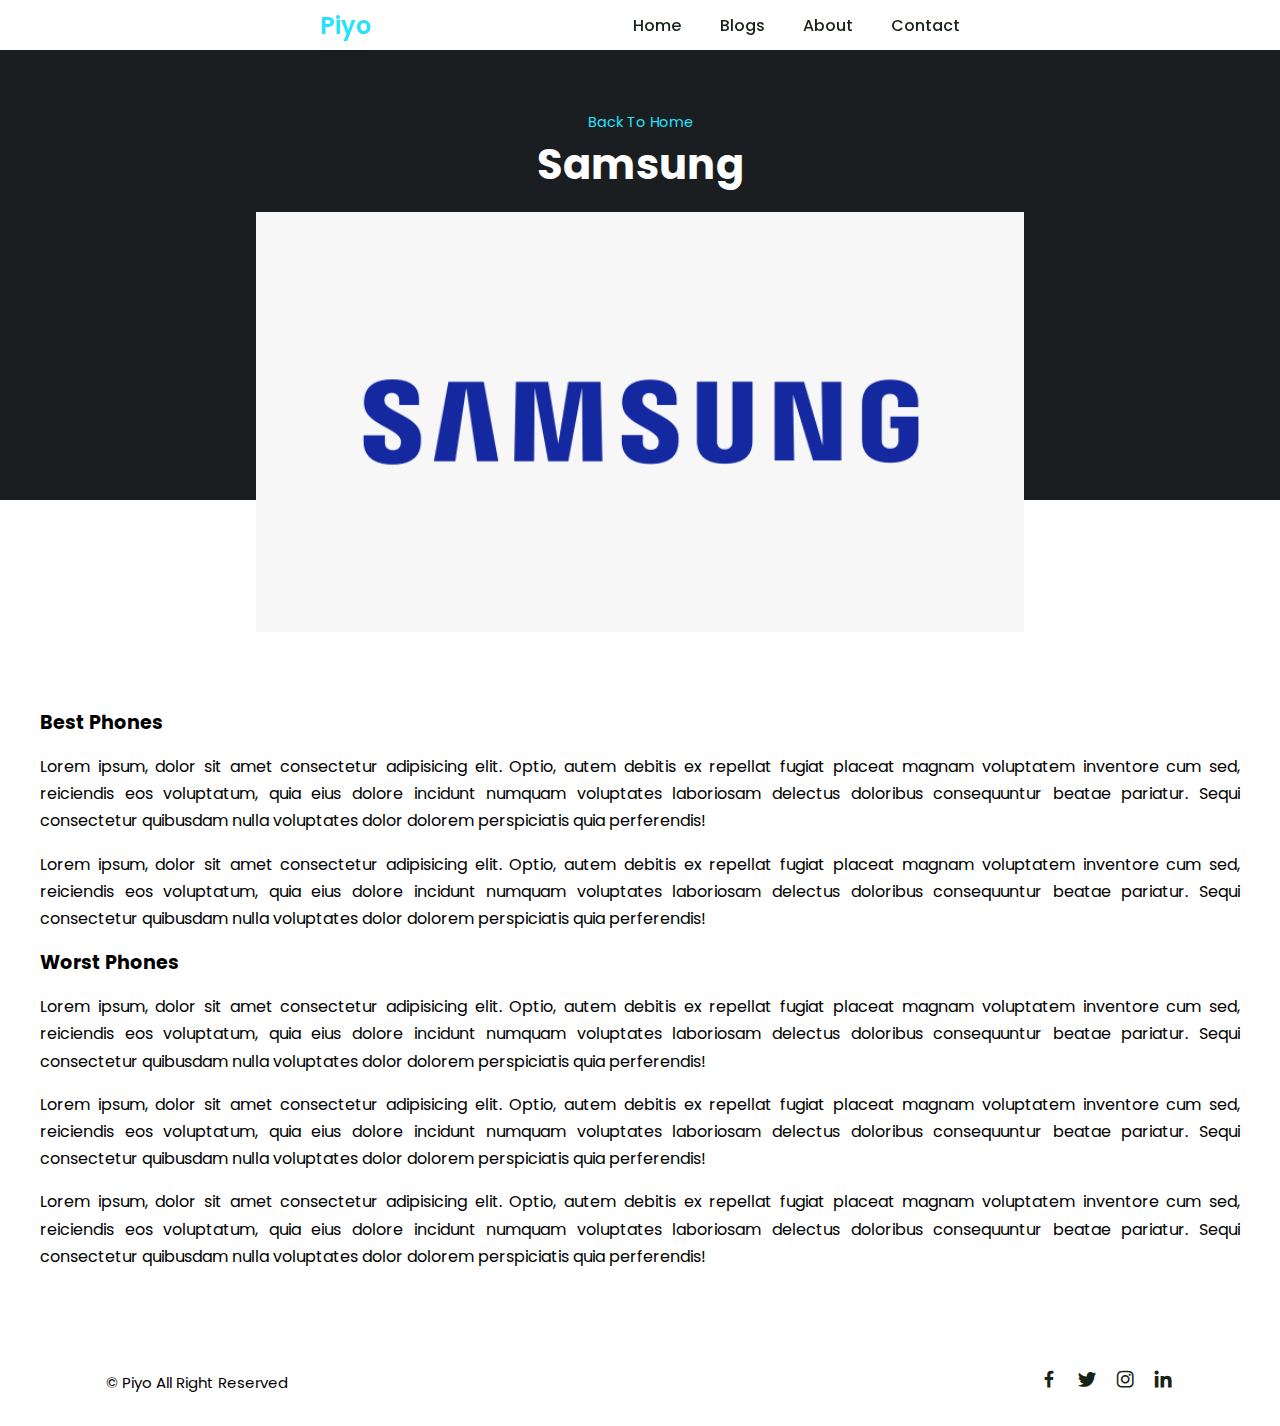
<file: post-page2.html>
<!DOCTYPE html>
<html lang="en">

<head>
    <meta charset="UTF-8">
    <meta http-equiv="X-UA-Compatible" content="IE=edge">
    <meta name="viewport" content="width=device-width, initial-scale=1.0">
    <title>Samsung</title>
    <link rel="icon" href="img/logo.png">
    <!-- Link To CSS -->
    <link rel="stylesheet" href="css/style.css">
    <!-- Box Icons -->
    <link href='https://unpkg.com/boxicons@2.1.1/css/boxicons.min.css' rel='stylesheet'>
</head>

<body>
    <!-- Header -->
    <header>
        <!-- Nav -->
        <div class="nav container">
            <a href="index.html" class="logo">Piyo</a>
            <ul class="navbar">
                <li><a href="index.html">Home</a></li>
                <li><a href="blog.html">Blogs</a></li>
                <li><a href="about.html">About</a></li>
                <li><a href="contact.html">Contact</a></li>
            </ul>
            <i class='bx bx-menu' id="menu-icon"></i>
        </div>
        </div>
    </header>
    <!-- Post Content -->
    <section class="post-header">
        <div class="header-content post-container">
            <!-- Back To Home -->
            <a href="index.html" class="back-home">Back To Home</a>
            <!-- Title -->
            <h1 class="header-title">Samsung</h1>
            <!-- Post Image -->
            <a href="#img1">
                <img src="img/samsung.png" alt="" class="header-img">
            </a>
            <a href="#" class="lightbox" id="img1">
                <img src="img/samsung.png" alt="">
            </a>
        </div>
    </section>



    <!-- Posts -->
    <section class="post-content post-container">
        <h2 class="sub-heading">Best Phones</h2>
        <p class="post-text">Lorem ipsum, dolor sit amet consectetur adipisicing elit. Optio, autem debitis ex repellat
            fugiat placeat magnam voluptatem inventore cum sed, reiciendis eos voluptatum, quia eius dolore incidunt
            numquam voluptates laboriosam delectus doloribus consequuntur beatae pariatur. Sequi consectetur quibusdam
            nulla voluptates dolor dolorem perspiciatis quia perferendis!</p>
        <p class="post-text">Lorem ipsum, dolor sit amet consectetur adipisicing elit. Optio, autem debitis ex repellat
            fugiat placeat magnam voluptatem inventore cum sed, reiciendis eos voluptatum, quia eius dolore incidunt
            numquam voluptates laboriosam delectus doloribus consequuntur beatae pariatur. Sequi consectetur quibusdam
            nulla voluptates dolor dolorem perspiciatis quia perferendis!</p>
        <h2 class="sub-heading">Worst Phones</h2>
        <p class="post-text">Lorem ipsum, dolor sit amet consectetur adipisicing elit. Optio, autem debitis ex repellat
            fugiat placeat magnam voluptatem inventore cum sed, reiciendis eos voluptatum, quia eius dolore incidunt
            numquam voluptates laboriosam delectus doloribus consequuntur beatae pariatur. Sequi consectetur quibusdam
            nulla voluptates dolor dolorem perspiciatis quia perferendis!</p>
        <p class="post-text">Lorem ipsum, dolor sit amet consectetur adipisicing elit. Optio, autem debitis ex repellat
            fugiat placeat magnam voluptatem inventore cum sed, reiciendis eos voluptatum, quia eius dolore incidunt
            numquam voluptates laboriosam delectus doloribus consequuntur beatae pariatur. Sequi consectetur quibusdam
            nulla voluptates dolor dolorem perspiciatis quia perferendis!</p>
        <p class="post-text">Lorem ipsum, dolor sit amet consectetur adipisicing elit. Optio, autem debitis ex repellat
            fugiat placeat magnam voluptatem inventore cum sed, reiciendis eos voluptatum, quia eius dolore incidunt
            numquam voluptates laboriosam delectus doloribus consequuntur beatae pariatur. Sequi consectetur quibusdam
            nulla voluptates dolor dolorem perspiciatis quia perferendis!</p>
    </section>
    <!-- Footer -->
    <div class="footer container">
        <p>&#169; Piyo All Right Reserved</p>
        <div class="social">
            <a href="#"><i class='bx bxl-facebook'></i></a>
            <a href="#"><i class='bx bxl-twitter'></i></a>
            <a href="#"><i class='bx bxl-instagram'></i></a>
            <a href="#"><i class='bx bxl-linkedin'></i></a>
        </div>
    </div>
    <!-- Link TO JS -->
    <script src="js/main.js"></script>
    <script>
        const menuBtn = document.querySelector('.menu-btn')
        const navlinks = document.querySelector('.nav-links')

        menuBtn.addEventListener('click', () => {
            navlinks.classList.toggle('mobile-menu')
        })
    </script>
</body>

</html>
</file>
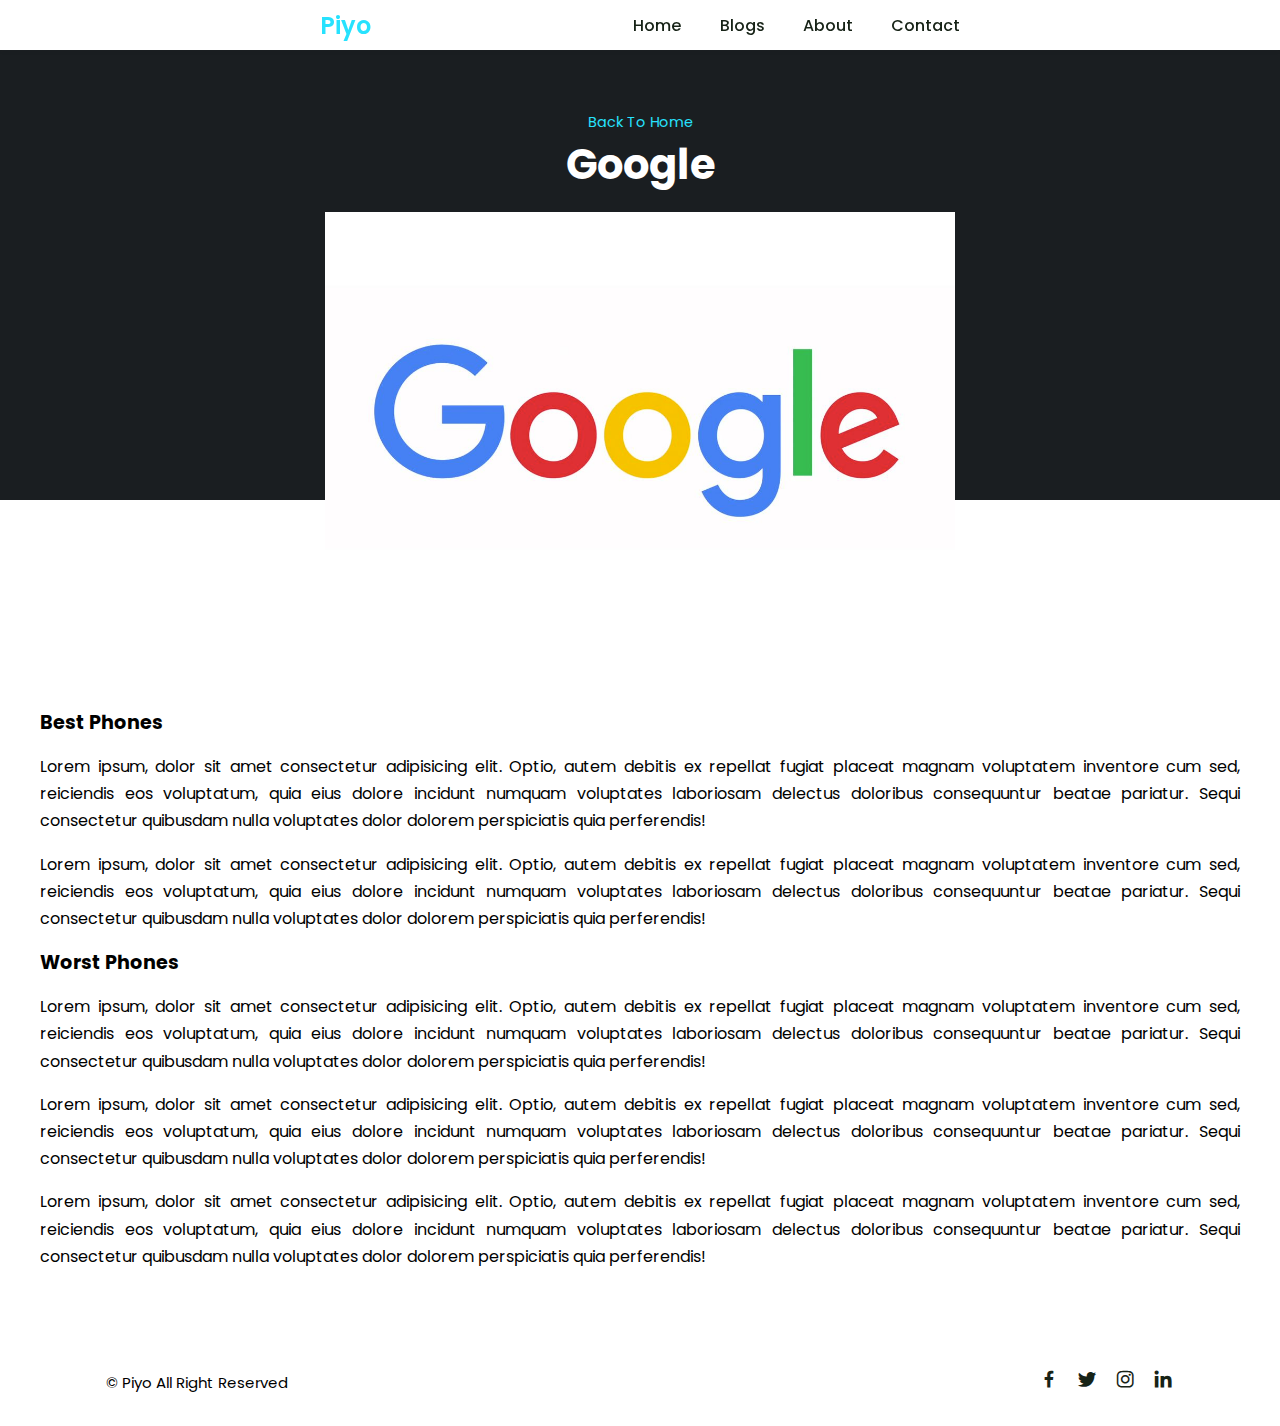
<file: post-page3.html>
<!DOCTYPE html>
<html lang="en">

<head>
    <meta charset="UTF-8">
    <meta http-equiv="X-UA-Compatible" content="IE=edge">
    <meta name="viewport" content="width=device-width, initial-scale=1.0">
    <title>Google</title>
    <link rel="icon" href="img/logo.png">
    <!-- Link To CSS -->
    <link rel="stylesheet" href="css/style.css">
    <!-- Box Icons -->
    <link href='https://unpkg.com/boxicons@2.1.1/css/boxicons.min.css' rel='stylesheet'>
</head>

<body>
    <!-- Header -->
    <header>
        <!-- Nav -->
        <div class="nav container">
            <a href="index.html" class="logo">Piyo</a>
            <ul class="navbar">
                <li><a href="index.html">Home</a></li>
                <li><a href="blog.html">Blogs</a></li>
                <li><a href="about.html">About</a></li>
                <li><a href="contact.html">Contact</a></li>
            </ul>
            <i class='bx bx-menu' id="menu-icon"></i>
        </div>
        </div>
    </header>
    <!-- Post Content -->
    <section class="post-header">
        <div class="header-content post-container">
            <!-- Back To Home -->
            <a href="index.html" class="back-home">Back To Home</a>
            <!-- Title -->
            <h1 class="header-title">Google</h1>
            <!-- Post Image -->
            <a href="#img1">
                <img src="img/google.jpg" alt="" class="header-img">
            </a>
            <a href="#" class="lightbox" id="img1">
                <img src="img/google.jpg" alt="">
            </a>
        </div>
    </section>



    <!-- Posts -->
    <section class="post-content post-container">
        <h2 class="sub-heading">Best Phones</h2>
        <p class="post-text">Lorem ipsum, dolor sit amet consectetur adipisicing elit. Optio, autem debitis ex repellat
            fugiat placeat magnam voluptatem inventore cum sed, reiciendis eos voluptatum, quia eius dolore incidunt
            numquam voluptates laboriosam delectus doloribus consequuntur beatae pariatur. Sequi consectetur quibusdam
            nulla voluptates dolor dolorem perspiciatis quia perferendis!</p>
        <p class="post-text">Lorem ipsum, dolor sit amet consectetur adipisicing elit. Optio, autem debitis ex repellat
            fugiat placeat magnam voluptatem inventore cum sed, reiciendis eos voluptatum, quia eius dolore incidunt
            numquam voluptates laboriosam delectus doloribus consequuntur beatae pariatur. Sequi consectetur quibusdam
            nulla voluptates dolor dolorem perspiciatis quia perferendis!</p>
        <h2 class="sub-heading">Worst Phones</h2>
        <p class="post-text">Lorem ipsum, dolor sit amet consectetur adipisicing elit. Optio, autem debitis ex repellat
            fugiat placeat magnam voluptatem inventore cum sed, reiciendis eos voluptatum, quia eius dolore incidunt
            numquam voluptates laboriosam delectus doloribus consequuntur beatae pariatur. Sequi consectetur quibusdam
            nulla voluptates dolor dolorem perspiciatis quia perferendis!</p>
        <p class="post-text">Lorem ipsum, dolor sit amet consectetur adipisicing elit. Optio, autem debitis ex repellat
            fugiat placeat magnam voluptatem inventore cum sed, reiciendis eos voluptatum, quia eius dolore incidunt
            numquam voluptates laboriosam delectus doloribus consequuntur beatae pariatur. Sequi consectetur quibusdam
            nulla voluptates dolor dolorem perspiciatis quia perferendis!</p>
        <p class="post-text">Lorem ipsum, dolor sit amet consectetur adipisicing elit. Optio, autem debitis ex repellat
            fugiat placeat magnam voluptatem inventore cum sed, reiciendis eos voluptatum, quia eius dolore incidunt
            numquam voluptates laboriosam delectus doloribus consequuntur beatae pariatur. Sequi consectetur quibusdam
            nulla voluptates dolor dolorem perspiciatis quia perferendis!</p>
    </section>
    <!-- Footer -->
    <div class="footer container">
        <p>&#169; Piyo All Right Reserved</p>
        <div class="social">
            <a href="#"><i class='bx bxl-facebook'></i></a>
            <a href="#"><i class='bx bxl-twitter'></i></a>
            <a href="#"><i class='bx bxl-instagram'></i></a>
            <a href="#"><i class='bx bxl-linkedin'></i></a>
        </div>
    </div>
    <!-- Link TO JS -->
    <script src="js/main.js"></script>
    <script>
        const menuBtn = document.querySelector('.menu-btn')
        const navlinks = document.querySelector('.nav-links')

        menuBtn.addEventListener('click', () => {
            navlinks.classList.toggle('mobile-menu')
        })
    </script>
</body>

</html>
</file>
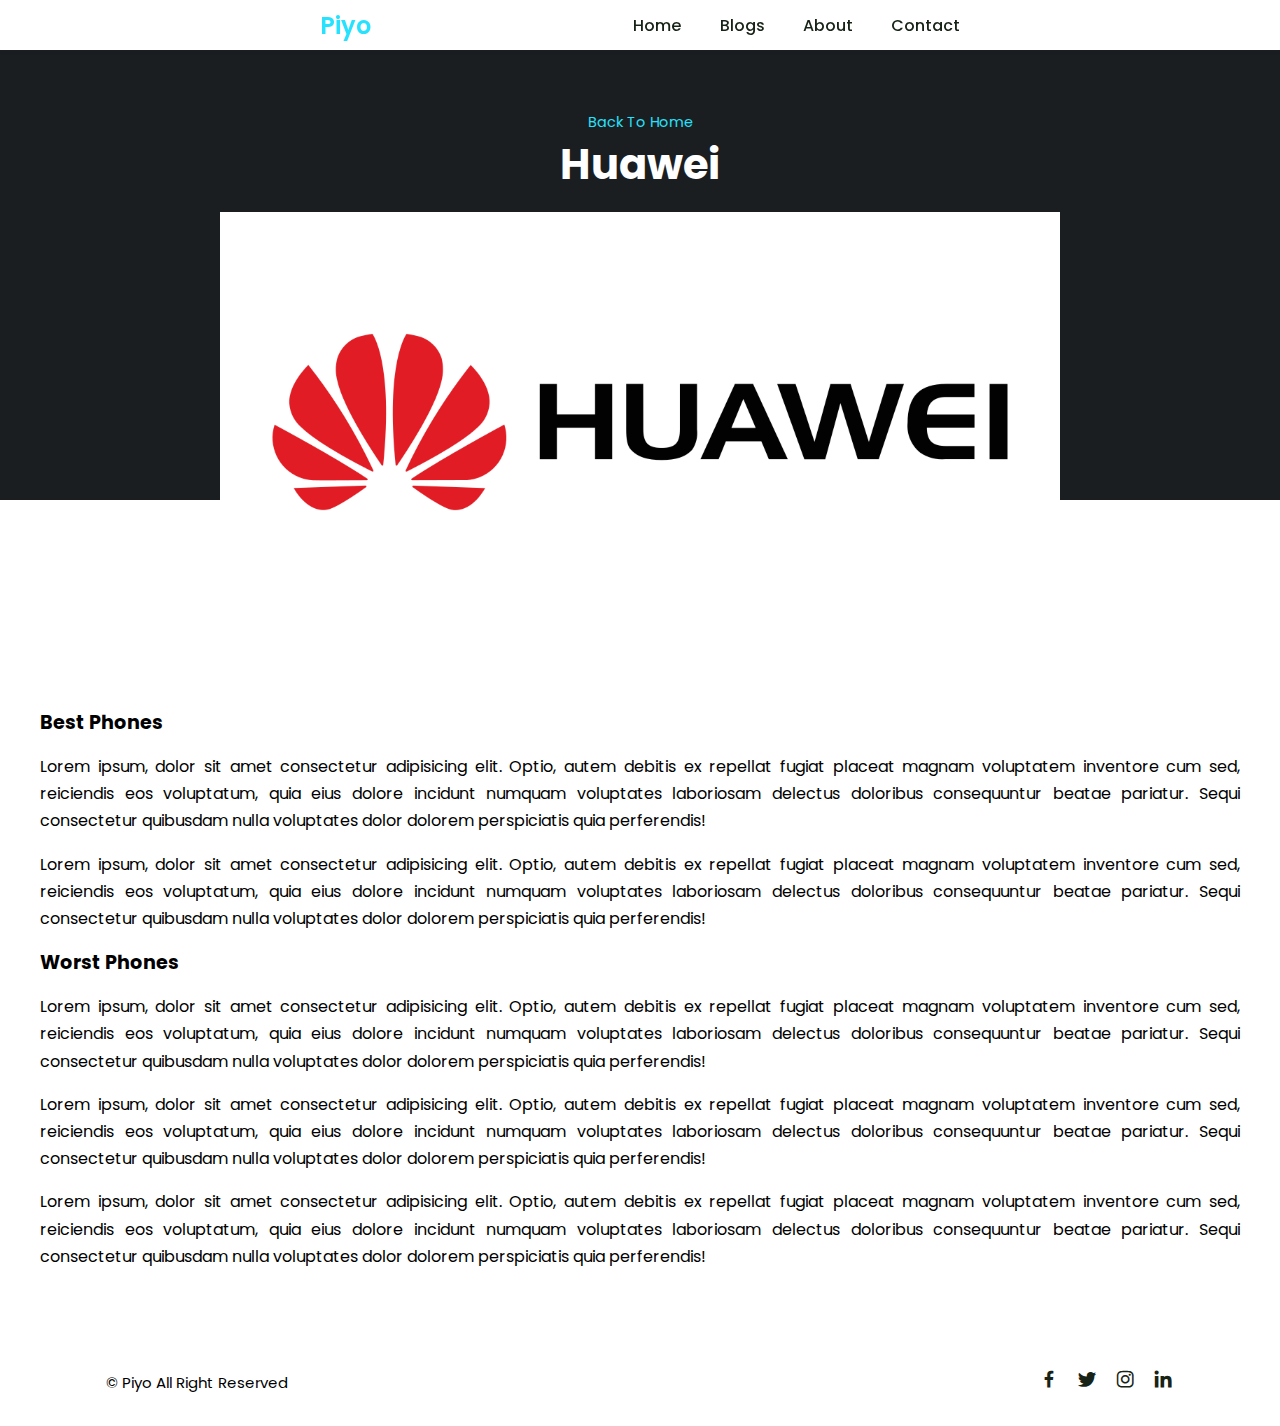
<file: post-page4.html>
<!DOCTYPE html>
<html lang="en">

<head>
    <meta charset="UTF-8">
    <meta http-equiv="X-UA-Compatible" content="IE=edge">
    <meta name="viewport" content="width=device-width, initial-scale=1.0">
    <title>Huawei</title>
    <link rel="icon" href="img/logo.png">
    <!-- Link To CSS -->
    <link rel="stylesheet" href="css/style.css">
    <!-- Box Icons -->
    <link href='https://unpkg.com/boxicons@2.1.1/css/boxicons.min.css' rel='stylesheet'>
</head>

<body>
    <!-- Header -->
    <header>
        <!-- Nav -->
        <div class="nav container">
            <a href="index.html" class="logo">Piyo</a>
            <ul class="navbar">
                <li><a href="index.html">Home</a></li>
                <li><a href="blog.html">Blogs</a></li>
                <li><a href="about.html">About</a></li>
                <li><a href="contact.html">Contact</a></li>
            </ul>
            <i class='bx bx-menu' id="menu-icon"></i>
        </div>
        </div>
    </header>
    <!-- Post Content -->
    <section class="post-header">
        <div class="header-content post-container">
            <!-- Back To Home -->
            <a href="index.html" class="back-home">Back To Home</a>
            <!-- Title -->
            <h1 class="header-title">Huawei</h1>
            <!-- Post Image -->
            <a href="#img1">
                <img src="img/huawei.png" alt="" class="header-img">
            </a>
            <a href="#" class="lightbox" id="img1">
                <img src="img/huawei.png" alt="">
            </a>
        </div>
    </section>



    <!-- Posts -->
    <section class="post-content post-container">
        <h2 class="sub-heading">Best Phones</h2>
        <p class="post-text">Lorem ipsum, dolor sit amet consectetur adipisicing elit. Optio, autem debitis ex repellat
            fugiat placeat magnam voluptatem inventore cum sed, reiciendis eos voluptatum, quia eius dolore incidunt
            numquam voluptates laboriosam delectus doloribus consequuntur beatae pariatur. Sequi consectetur quibusdam
            nulla voluptates dolor dolorem perspiciatis quia perferendis!</p>
        <p class="post-text">Lorem ipsum, dolor sit amet consectetur adipisicing elit. Optio, autem debitis ex repellat
            fugiat placeat magnam voluptatem inventore cum sed, reiciendis eos voluptatum, quia eius dolore incidunt
            numquam voluptates laboriosam delectus doloribus consequuntur beatae pariatur. Sequi consectetur quibusdam
            nulla voluptates dolor dolorem perspiciatis quia perferendis!</p>
        <h2 class="sub-heading">Worst Phones</h2>
        <p class="post-text">Lorem ipsum, dolor sit amet consectetur adipisicing elit. Optio, autem debitis ex repellat
            fugiat placeat magnam voluptatem inventore cum sed, reiciendis eos voluptatum, quia eius dolore incidunt
            numquam voluptates laboriosam delectus doloribus consequuntur beatae pariatur. Sequi consectetur quibusdam
            nulla voluptates dolor dolorem perspiciatis quia perferendis!</p>
        <p class="post-text">Lorem ipsum, dolor sit amet consectetur adipisicing elit. Optio, autem debitis ex repellat
            fugiat placeat magnam voluptatem inventore cum sed, reiciendis eos voluptatum, quia eius dolore incidunt
            numquam voluptates laboriosam delectus doloribus consequuntur beatae pariatur. Sequi consectetur quibusdam
            nulla voluptates dolor dolorem perspiciatis quia perferendis!</p>
        <p class="post-text">Lorem ipsum, dolor sit amet consectetur adipisicing elit. Optio, autem debitis ex repellat
            fugiat placeat magnam voluptatem inventore cum sed, reiciendis eos voluptatum, quia eius dolore incidunt
            numquam voluptates laboriosam delectus doloribus consequuntur beatae pariatur. Sequi consectetur quibusdam
            nulla voluptates dolor dolorem perspiciatis quia perferendis!</p>
    </section>
    <!-- Footer -->
    <div class="footer container">
        <p>&#169; Piyo All Right Reserved</p>
        <div class="social">
            <a href="#"><i class='bx bxl-facebook'></i></a>
            <a href="#"><i class='bx bxl-twitter'></i></a>
            <a href="#"><i class='bx bxl-instagram'></i></a>
            <a href="#"><i class='bx bxl-linkedin'></i></a>
        </div>
    </div>
    <!-- Link TO JS -->
    <script src="js/main.js"></script>
    <script>
        const menuBtn = document.querySelector('.menu-btn')
        const navlinks = document.querySelector('.nav-links')

        menuBtn.addEventListener('click', () => {
            navlinks.classList.toggle('mobile-menu')
        })
    </script>
</body>

</html>
</file>
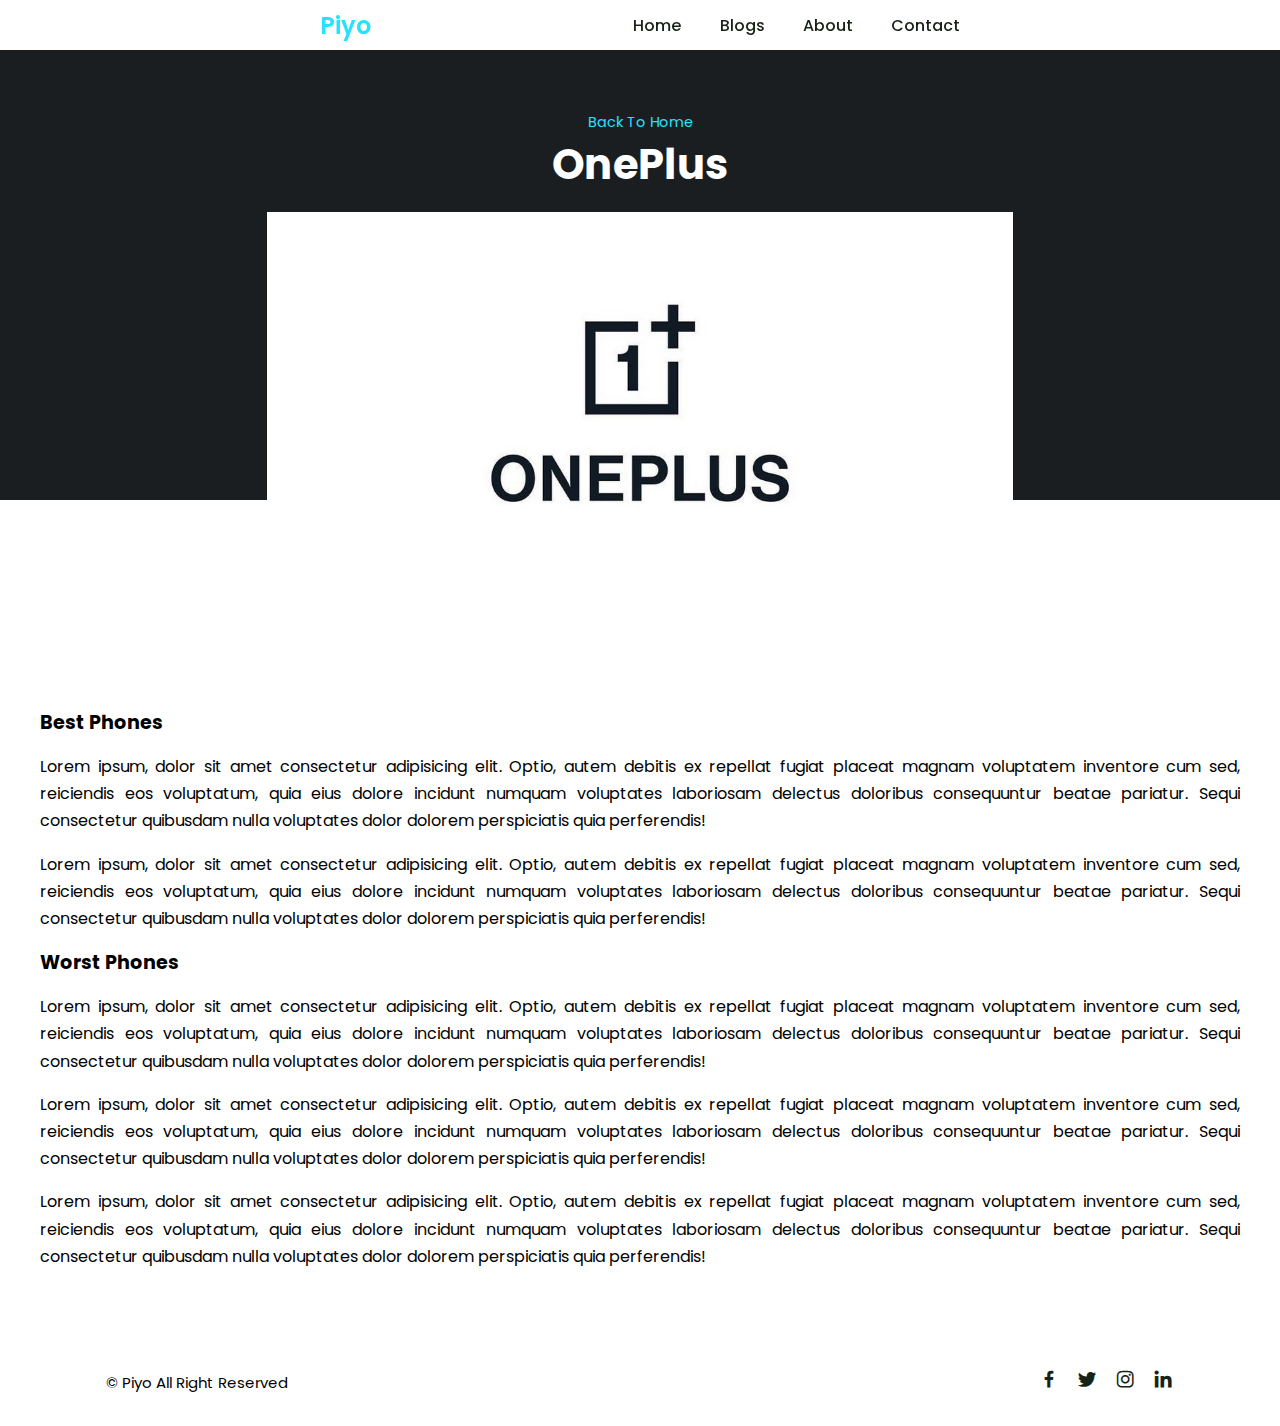
<file: post-page5.html>
<!DOCTYPE html>
<html lang="en">

<head>
    <meta charset="UTF-8">
    <meta http-equiv="X-UA-Compatible" content="IE=edge">
    <meta name="viewport" content="width=device-width, initial-scale=1.0">
    <title>OnePlus</title>
    <link rel="icon" href="img/logo.png">
    <!-- Link To CSS -->
    <link rel="stylesheet" href="css/style.css">
    <!-- Box Icons -->
    <link href='https://unpkg.com/boxicons@2.1.1/css/boxicons.min.css' rel='stylesheet'>
</head>

<body>
    <!-- Header -->
    <header>
        <!-- Nav -->
        <div class="nav container">
            <a href="index.html" class="logo">Piyo</a>
            <ul class="navbar">
                <li><a href="index.html">Home</a></li>
                <li><a href="blog.html">Blogs</a></li>
                <li><a href="about.html">About</a></li>
                <li><a href="contact.html">Contact</a></li>
            </ul>
            <i class='bx bx-menu' id="menu-icon"></i>
        </div>
        </div>
    </header>
    <!-- Post Content -->
    <section class="post-header">
        <div class="header-content post-container">
            <!-- Back To Home -->
            <a href="index.html" class="back-home">Back To Home</a>
            <!-- Title -->
            <h1 class="header-title">OnePlus</h1>
            <!-- Post Image -->
            <a href="#img1">
                <img src="img/oneplus.jpg" alt="" class="header-img">
            </a>
            <a href="#" class="lightbox" id="img1">
                <img src="img/oneplus.jpg" alt="">
            </a>
        </div>
    </section>



    <!-- Posts -->
    <section class="post-content post-container">
        <h2 class="sub-heading">Best Phones</h2>
        <p class="post-text">Lorem ipsum, dolor sit amet consectetur adipisicing elit. Optio, autem debitis ex repellat
            fugiat placeat magnam voluptatem inventore cum sed, reiciendis eos voluptatum, quia eius dolore incidunt
            numquam voluptates laboriosam delectus doloribus consequuntur beatae pariatur. Sequi consectetur quibusdam
            nulla voluptates dolor dolorem perspiciatis quia perferendis!</p>
        <p class="post-text">Lorem ipsum, dolor sit amet consectetur adipisicing elit. Optio, autem debitis ex repellat
            fugiat placeat magnam voluptatem inventore cum sed, reiciendis eos voluptatum, quia eius dolore incidunt
            numquam voluptates laboriosam delectus doloribus consequuntur beatae pariatur. Sequi consectetur quibusdam
            nulla voluptates dolor dolorem perspiciatis quia perferendis!</p>
        <h2 class="sub-heading">Worst Phones</h2>
        <p class="post-text">Lorem ipsum, dolor sit amet consectetur adipisicing elit. Optio, autem debitis ex repellat
            fugiat placeat magnam voluptatem inventore cum sed, reiciendis eos voluptatum, quia eius dolore incidunt
            numquam voluptates laboriosam delectus doloribus consequuntur beatae pariatur. Sequi consectetur quibusdam
            nulla voluptates dolor dolorem perspiciatis quia perferendis!</p>
        <p class="post-text">Lorem ipsum, dolor sit amet consectetur adipisicing elit. Optio, autem debitis ex repellat
            fugiat placeat magnam voluptatem inventore cum sed, reiciendis eos voluptatum, quia eius dolore incidunt
            numquam voluptates laboriosam delectus doloribus consequuntur beatae pariatur. Sequi consectetur quibusdam
            nulla voluptates dolor dolorem perspiciatis quia perferendis!</p>
        <p class="post-text">Lorem ipsum, dolor sit amet consectetur adipisicing elit. Optio, autem debitis ex repellat
            fugiat placeat magnam voluptatem inventore cum sed, reiciendis eos voluptatum, quia eius dolore incidunt
            numquam voluptates laboriosam delectus doloribus consequuntur beatae pariatur. Sequi consectetur quibusdam
            nulla voluptates dolor dolorem perspiciatis quia perferendis!</p>
    </section>
    <!-- Footer -->
    <div class="footer container">
        <p>&#169; Piyo All Right Reserved</p>
        <div class="social">
            <a href="#"><i class='bx bxl-facebook'></i></a>
            <a href="#"><i class='bx bxl-twitter'></i></a>
            <a href="#"><i class='bx bxl-instagram'></i></a>
            <a href="#"><i class='bx bxl-linkedin'></i></a>
        </div>
    </div>
    <!-- Link TO JS -->
    <script src="js/main.js"></script>
    <script>
        const menuBtn = document.querySelector('.menu-btn')
        const navlinks = document.querySelector('.nav-links')

        menuBtn.addEventListener('click', () => {
            navlinks.classList.toggle('mobile-menu')
        })
    </script>
</body>

</html>
</file>
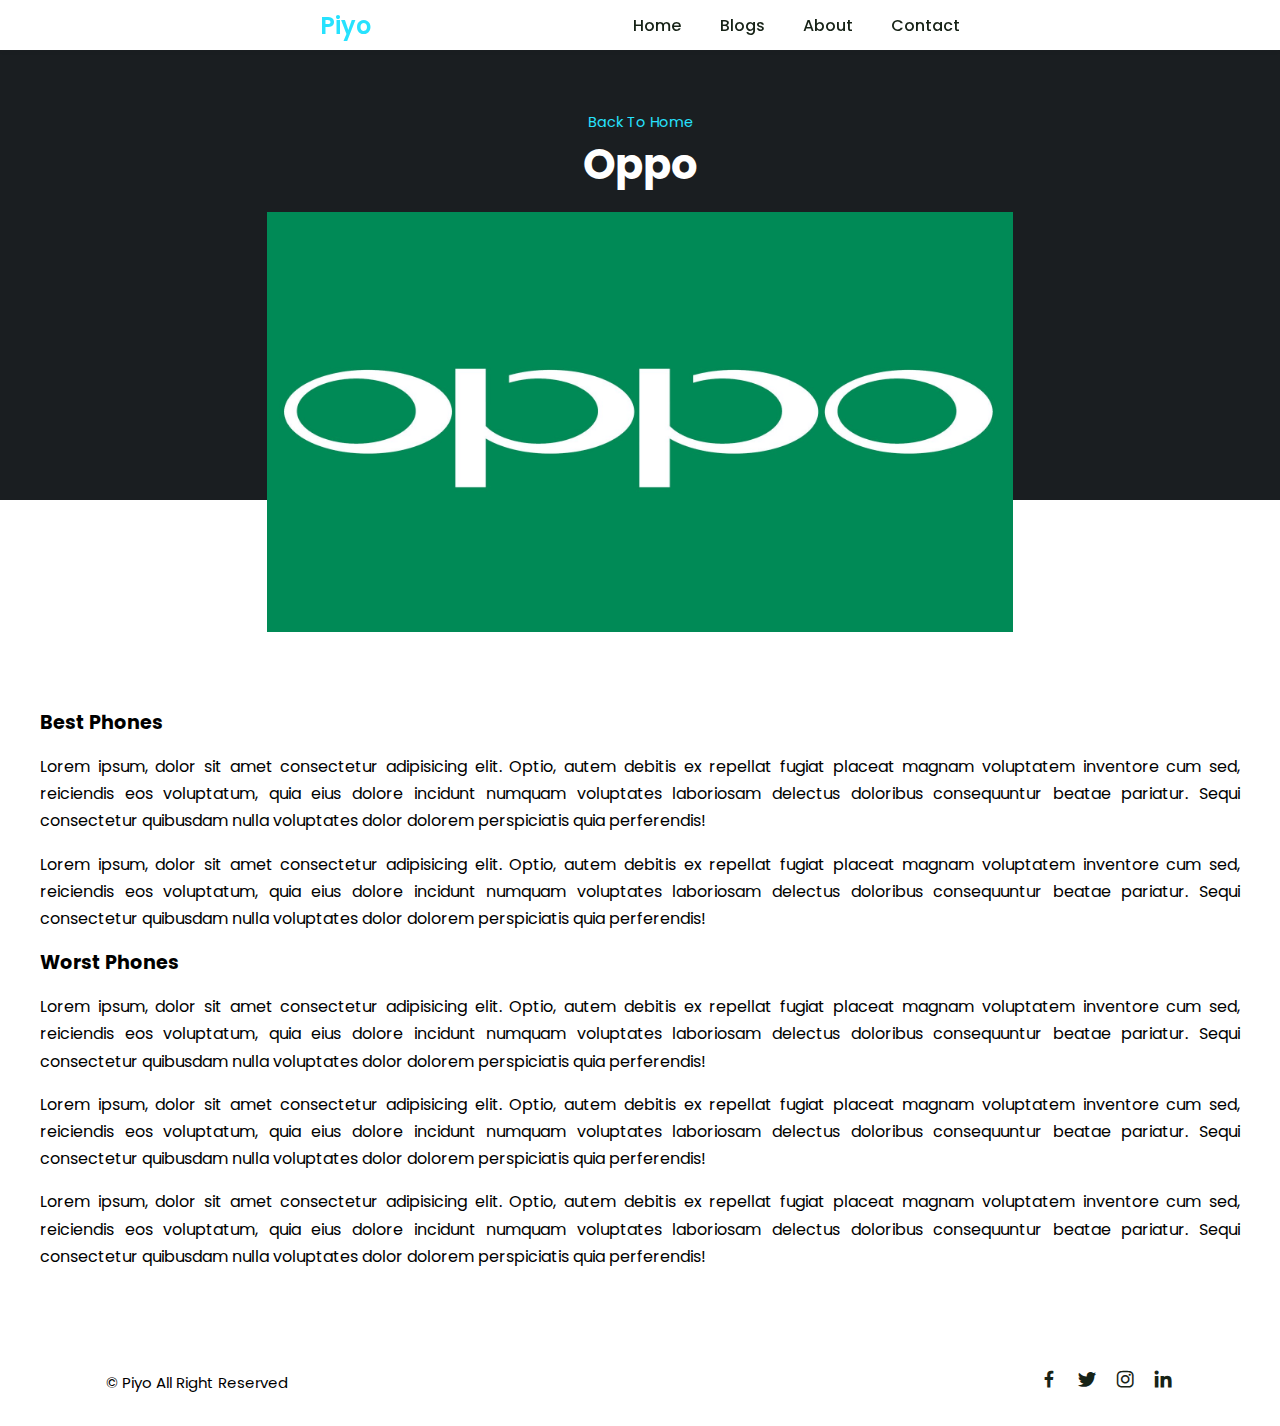
<file: post-page6.html>
<!DOCTYPE html>
<html lang="en">

<head>
    <meta charset="UTF-8">
    <meta http-equiv="X-UA-Compatible" content="IE=edge">
    <meta name="viewport" content="width=device-width, initial-scale=1.0">
    <title>Oppo</title>
    <link rel="icon" href="img/logo.png">
    <!-- Link To CSS -->
    <link rel="stylesheet" href="css/style.css">
    <!-- Box Icons -->
    <link href='https://unpkg.com/boxicons@2.1.1/css/boxicons.min.css' rel='stylesheet'>
</head>

<body>
    <!-- Header -->
    <header>
        <!-- Nav -->
        <div class="nav container">
            <a href="index.html" class="logo">Piyo</a>
            <ul class="navbar">
                <li><a href="index.html">Home</a></li>
                <li><a href="blog.html">Blogs</a></li>
                <li><a href="about.html">About</a></li>
                <li><a href="contact.html">Contact</a></li>
            </ul>
            <i class='bx bx-menu' id="menu-icon"></i>
        </div>
        </div>
    </header>
    <!-- Post Content -->
    <section class="post-header">
        <div class="header-content post-container">
            <!-- Back To Home -->
            <a href="index.html" class="back-home">Back To Home</a>
            <!-- Title -->
            <h1 class="header-title">Oppo</h1>
            <!-- Post Image -->
            <a href="#img1">
                <img src="img/oppo.jpg" alt="" class="header-img">
            </a>
            <a href="#" class="lightbox" id="img1">
                <img src="img/oppo.jpg" alt="">
            </a>
        </div>
    </section>



    <!-- Posts -->
    <section class="post-content post-container">
        <h2 class="sub-heading">Best Phones</h2>
        <p class="post-text">Lorem ipsum, dolor sit amet consectetur adipisicing elit. Optio, autem debitis ex repellat
            fugiat placeat magnam voluptatem inventore cum sed, reiciendis eos voluptatum, quia eius dolore incidunt
            numquam voluptates laboriosam delectus doloribus consequuntur beatae pariatur. Sequi consectetur quibusdam
            nulla voluptates dolor dolorem perspiciatis quia perferendis!</p>
        <p class="post-text">Lorem ipsum, dolor sit amet consectetur adipisicing elit. Optio, autem debitis ex repellat
            fugiat placeat magnam voluptatem inventore cum sed, reiciendis eos voluptatum, quia eius dolore incidunt
            numquam voluptates laboriosam delectus doloribus consequuntur beatae pariatur. Sequi consectetur quibusdam
            nulla voluptates dolor dolorem perspiciatis quia perferendis!</p>
        <h2 class="sub-heading">Worst Phones</h2>
        <p class="post-text">Lorem ipsum, dolor sit amet consectetur adipisicing elit. Optio, autem debitis ex repellat
            fugiat placeat magnam voluptatem inventore cum sed, reiciendis eos voluptatum, quia eius dolore incidunt
            numquam voluptates laboriosam delectus doloribus consequuntur beatae pariatur. Sequi consectetur quibusdam
            nulla voluptates dolor dolorem perspiciatis quia perferendis!</p>
        <p class="post-text">Lorem ipsum, dolor sit amet consectetur adipisicing elit. Optio, autem debitis ex repellat
            fugiat placeat magnam voluptatem inventore cum sed, reiciendis eos voluptatum, quia eius dolore incidunt
            numquam voluptates laboriosam delectus doloribus consequuntur beatae pariatur. Sequi consectetur quibusdam
            nulla voluptates dolor dolorem perspiciatis quia perferendis!</p>
        <p class="post-text">Lorem ipsum, dolor sit amet consectetur adipisicing elit. Optio, autem debitis ex repellat
            fugiat placeat magnam voluptatem inventore cum sed, reiciendis eos voluptatum, quia eius dolore incidunt
            numquam voluptates laboriosam delectus doloribus consequuntur beatae pariatur. Sequi consectetur quibusdam
            nulla voluptates dolor dolorem perspiciatis quia perferendis!</p>
    </section>
    <!-- Footer -->
    <div class="footer container">
        <p>&#169; Piyo All Right Reserved</p>
        <div class="social">
            <a href="#"><i class='bx bxl-facebook'></i></a>
            <a href="#"><i class='bx bxl-twitter'></i></a>
            <a href="#"><i class='bx bxl-instagram'></i></a>
            <a href="#"><i class='bx bxl-linkedin'></i></a>
        </div>
    </div>
    <!-- Link TO JS -->
    <script src="js/main.js"></script>
    <script>
        const menuBtn = document.querySelector('.menu-btn')
        const navlinks = document.querySelector('.nav-links')

        menuBtn.addEventListener('click', () => {
            navlinks.classList.toggle('mobile-menu')
        })
    </script>
</body>

</html>
</file>
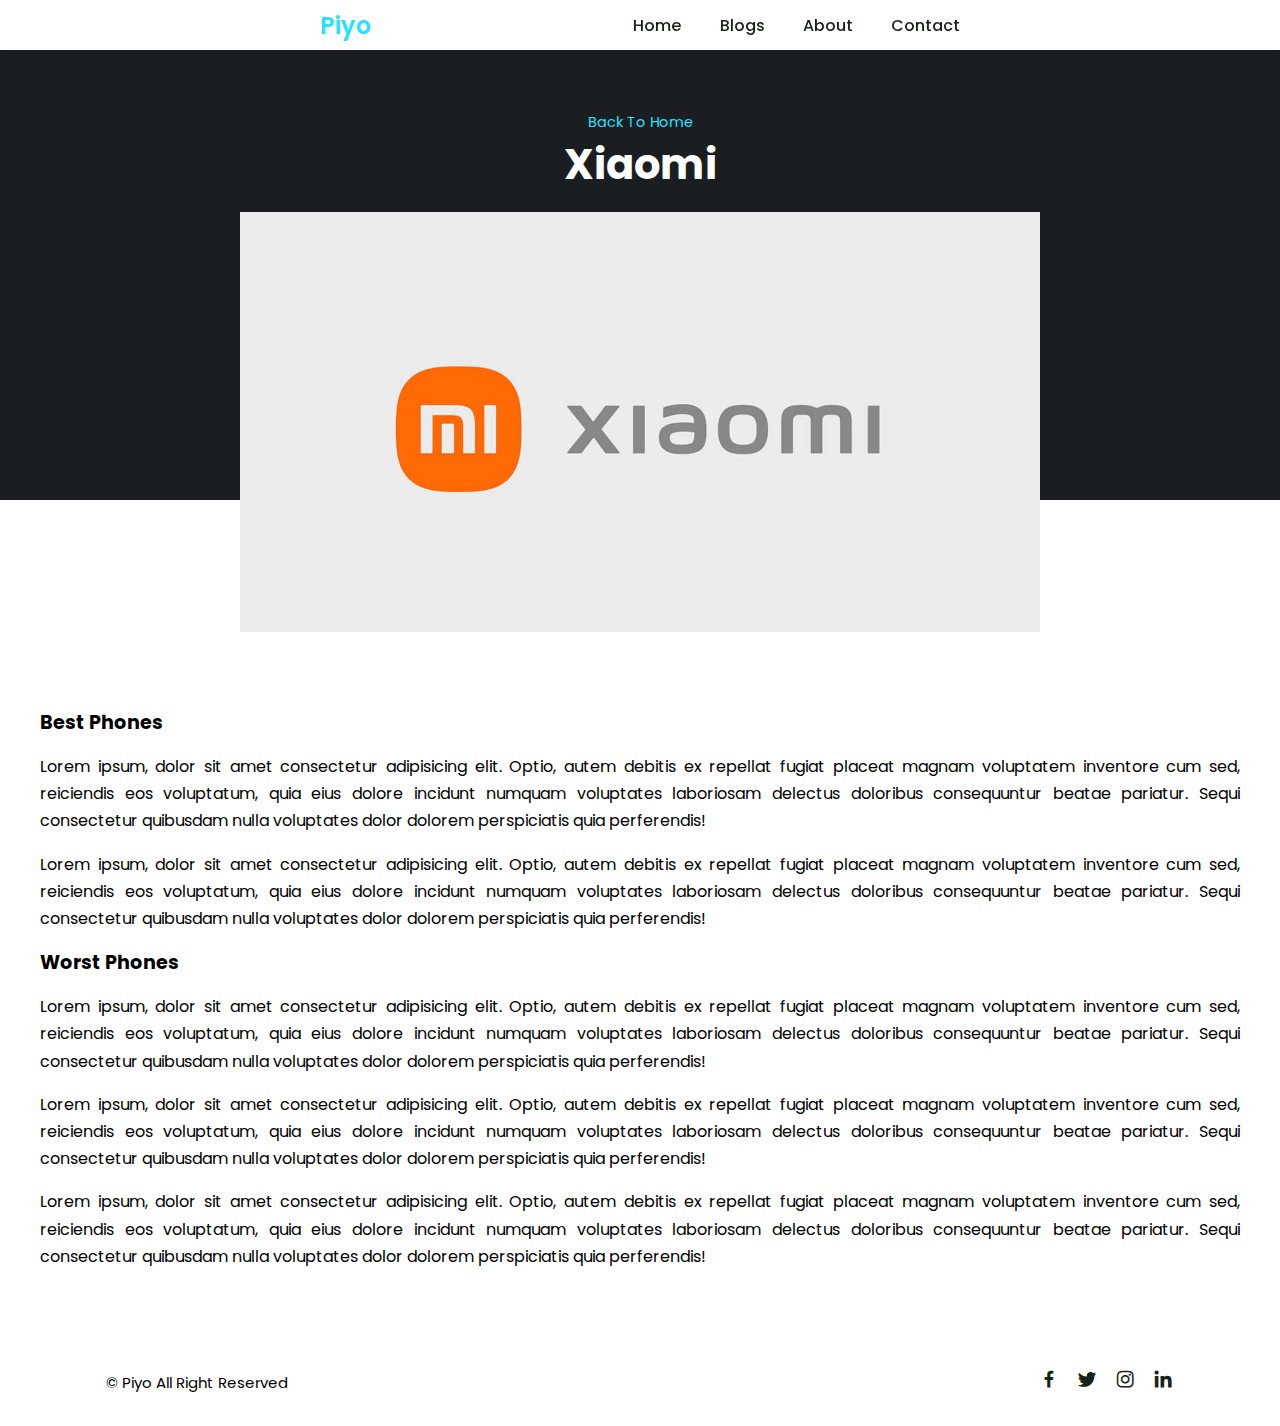
<file: post-page7.html>
<!DOCTYPE html>
<html lang="en">

<head>
    <meta charset="UTF-8">
    <meta http-equiv="X-UA-Compatible" content="IE=edge">
    <meta name="viewport" content="width=device-width, initial-scale=1.0">
    <title>Xiaomi</title>
    <link rel="icon" href="img/logo.png">
    <!-- Link To CSS -->
    <link rel="stylesheet" href="css/style.css">
    <!-- Box Icons -->
    <link href='https://unpkg.com/boxicons@2.1.1/css/boxicons.min.css' rel='stylesheet'>
</head>

<body>
    <!-- Header -->
    <header>
        <!-- Nav -->
        <div class="nav container">
            <a href="index.html" class="logo">Piyo</a>
            <ul class="navbar">
                <li><a href="index.html">Home</a></li>
                <li><a href="blog.html">Blogs</a></li>
                <li><a href="about.html">About</a></li>
                <li><a href="contact.html">Contact</a></li>
            </ul>
            <i class='bx bx-menu' id="menu-icon"></i>
        </div>
        </div>
    </header>
    <!-- Post Content -->
    <section class="post-header">
        <div class="header-content post-container">
            <!-- Back To Home -->
            <a href="index.html" class="back-home">Back To Home</a>
            <!-- Title -->
            <h1 class="header-title">Xiaomi</h1>
            <!-- Post Image -->
            <a href="#img1">
                <img src="img/xiaomi.jpg" alt="" class="header-img">
            </a>
            <a href="#" class="lightbox" id="img1">
                <img src="img/xiaomi.jpg" alt="">
            </a>
        </div>
    </section>



    <!-- Posts -->
    <section class="post-content post-container">
        <h2 class="sub-heading">Best Phones</h2>
        <p class="post-text">Lorem ipsum, dolor sit amet consectetur adipisicing elit. Optio, autem debitis ex repellat
            fugiat placeat magnam voluptatem inventore cum sed, reiciendis eos voluptatum, quia eius dolore incidunt
            numquam voluptates laboriosam delectus doloribus consequuntur beatae pariatur. Sequi consectetur quibusdam
            nulla voluptates dolor dolorem perspiciatis quia perferendis!</p>
        <p class="post-text">Lorem ipsum, dolor sit amet consectetur adipisicing elit. Optio, autem debitis ex repellat
            fugiat placeat magnam voluptatem inventore cum sed, reiciendis eos voluptatum, quia eius dolore incidunt
            numquam voluptates laboriosam delectus doloribus consequuntur beatae pariatur. Sequi consectetur quibusdam
            nulla voluptates dolor dolorem perspiciatis quia perferendis!</p>
        <h2 class="sub-heading">Worst Phones</h2>
        <p class="post-text">Lorem ipsum, dolor sit amet consectetur adipisicing elit. Optio, autem debitis ex repellat
            fugiat placeat magnam voluptatem inventore cum sed, reiciendis eos voluptatum, quia eius dolore incidunt
            numquam voluptates laboriosam delectus doloribus consequuntur beatae pariatur. Sequi consectetur quibusdam
            nulla voluptates dolor dolorem perspiciatis quia perferendis!</p>
        <p class="post-text">Lorem ipsum, dolor sit amet consectetur adipisicing elit. Optio, autem debitis ex repellat
            fugiat placeat magnam voluptatem inventore cum sed, reiciendis eos voluptatum, quia eius dolore incidunt
            numquam voluptates laboriosam delectus doloribus consequuntur beatae pariatur. Sequi consectetur quibusdam
            nulla voluptates dolor dolorem perspiciatis quia perferendis!</p>
        <p class="post-text">Lorem ipsum, dolor sit amet consectetur adipisicing elit. Optio, autem debitis ex repellat
            fugiat placeat magnam voluptatem inventore cum sed, reiciendis eos voluptatum, quia eius dolore incidunt
            numquam voluptates laboriosam delectus doloribus consequuntur beatae pariatur. Sequi consectetur quibusdam
            nulla voluptates dolor dolorem perspiciatis quia perferendis!</p>
    </section>
    <!-- Footer -->
    <div class="footer container">
        <p>&#169; Piyo All Right Reserved</p>
        <div class="social">
            <a href="#"><i class='bx bxl-facebook'></i></a>
            <a href="#"><i class='bx bxl-twitter'></i></a>
            <a href="#"><i class='bx bxl-instagram'></i></a>
            <a href="#"><i class='bx bxl-linkedin'></i></a>
        </div>
    </div>
    <!-- Link TO JS -->
    <script src="js/main.js"></script>
    <script>
        const menuBtn = document.querySelector('.menu-btn')
        const navlinks = document.querySelector('.nav-links')

        menuBtn.addEventListener('click', () => {
            navlinks.classList.toggle('mobile-menu')
        })
    </script>
</body>

</html>
</file>
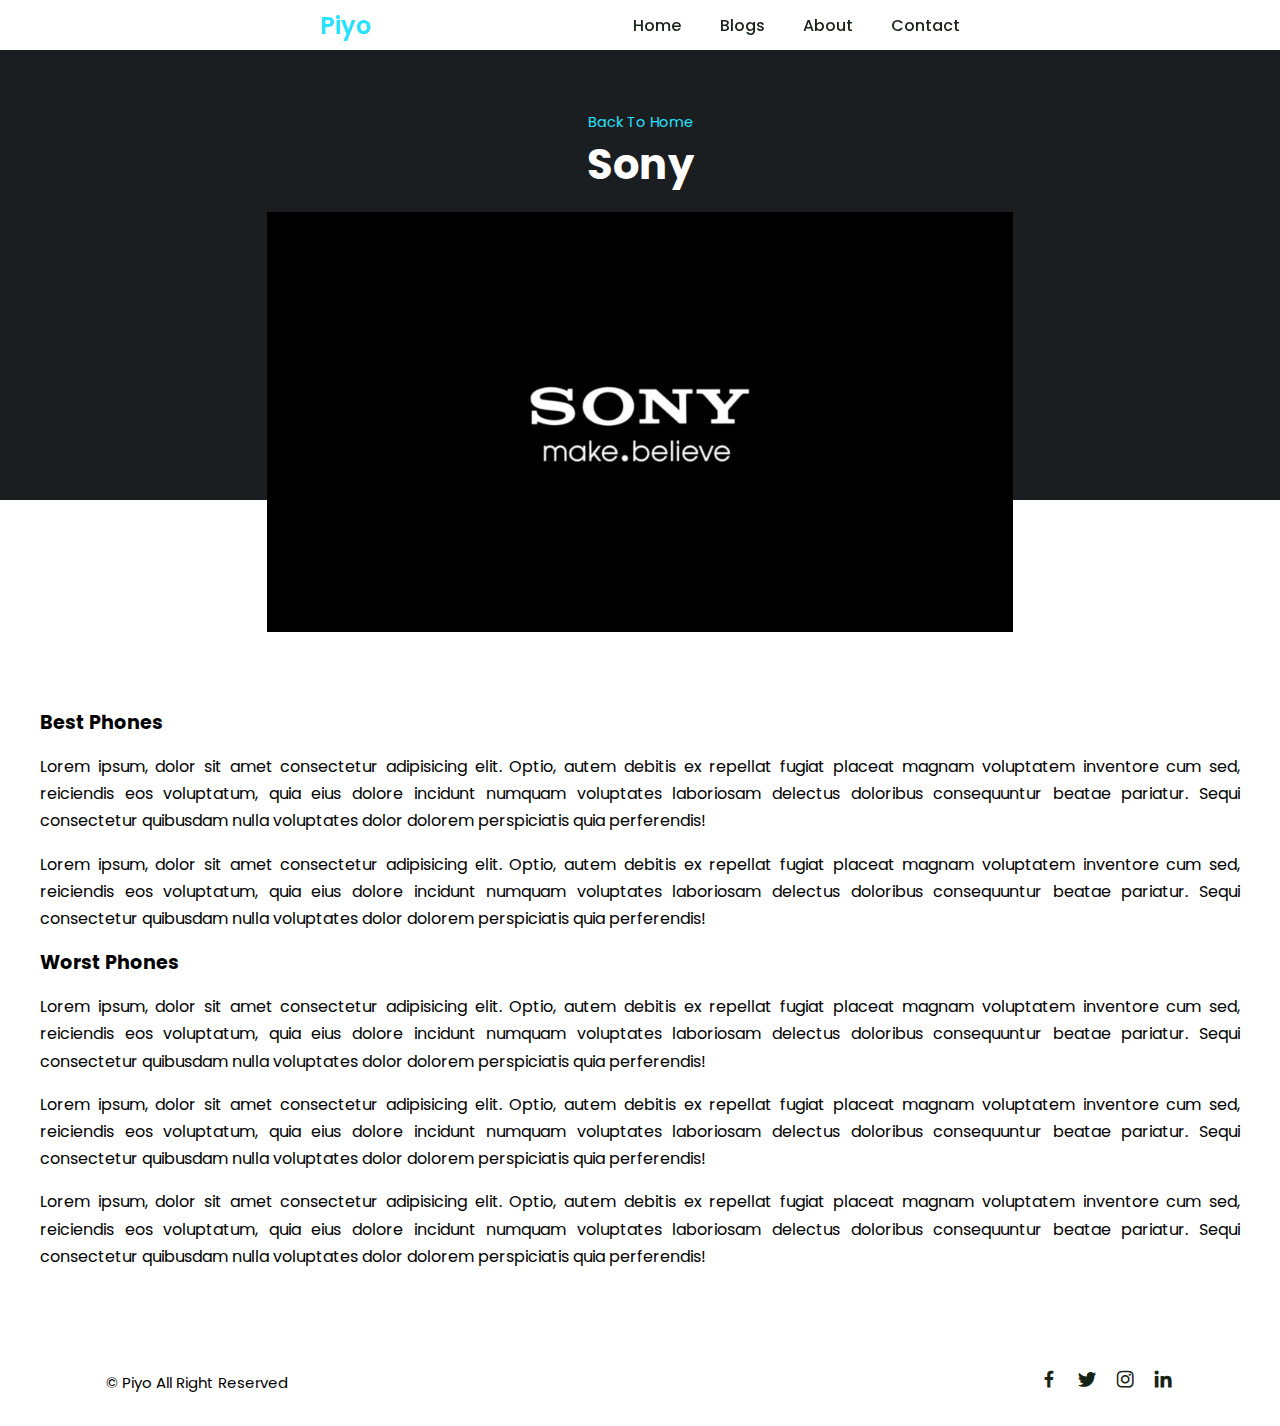
<file: post-page8.html>
<!DOCTYPE html>
<html lang="en">

<head>
    <meta charset="UTF-8">
    <meta http-equiv="X-UA-Compatible" content="IE=edge">
    <meta name="viewport" content="width=device-width, initial-scale=1.0">
    <title>Sony</title>
    <link rel="icon" href="img/logo.png">
    <!-- Link To CSS -->
    <link rel="stylesheet" href="css/style.css">
    <!-- Box Icons -->
    <link href='https://unpkg.com/boxicons@2.1.1/css/boxicons.min.css' rel='stylesheet'>
</head>

<body>
    <!-- Header -->
    <header>
        <!-- Nav -->
        <div class="nav container">
            <a href="index.html" class="logo">Piyo</a>
            <ul class="navbar">
                <li><a href="index.html">Home</a></li>
                <li><a href="blog.html">Blogs</a></li>
                <li><a href="about.html">About</a></li>
                <li><a href="contact.html">Contact</a></li>
            </ul>
            <i class='bx bx-menu' id="menu-icon"></i>
        </div>
        </div>
    </header>
    <!-- Post Content -->
    <section class="post-header">
        <div class="header-content post-container">
            <!-- Back To Home -->
            <a href="index.html" class="back-home">Back To Home</a>
            <!-- Title -->
            <h1 class="header-title">Sony</h1>
            <!-- Post Image -->
            <a href="#img1">
                <img src="img/sony.webp" alt="" class="header-img">
            </a>
            <a href="#" class="lightbox" id="img1">
                <img src="img/sony.webp" alt="">
            </a>
        </div>
    </section>



    <!-- Posts -->
    <section class="post-content post-container">
        <h2 class="sub-heading">Best Phones</h2>
        <p class="post-text">Lorem ipsum, dolor sit amet consectetur adipisicing elit. Optio, autem debitis ex repellat
            fugiat placeat magnam voluptatem inventore cum sed, reiciendis eos voluptatum, quia eius dolore incidunt
            numquam voluptates laboriosam delectus doloribus consequuntur beatae pariatur. Sequi consectetur quibusdam
            nulla voluptates dolor dolorem perspiciatis quia perferendis!</p>
        <p class="post-text">Lorem ipsum, dolor sit amet consectetur adipisicing elit. Optio, autem debitis ex repellat
            fugiat placeat magnam voluptatem inventore cum sed, reiciendis eos voluptatum, quia eius dolore incidunt
            numquam voluptates laboriosam delectus doloribus consequuntur beatae pariatur. Sequi consectetur quibusdam
            nulla voluptates dolor dolorem perspiciatis quia perferendis!</p>
        <h2 class="sub-heading">Worst Phones</h2>
        <p class="post-text">Lorem ipsum, dolor sit amet consectetur adipisicing elit. Optio, autem debitis ex repellat
            fugiat placeat magnam voluptatem inventore cum sed, reiciendis eos voluptatum, quia eius dolore incidunt
            numquam voluptates laboriosam delectus doloribus consequuntur beatae pariatur. Sequi consectetur quibusdam
            nulla voluptates dolor dolorem perspiciatis quia perferendis!</p>
        <p class="post-text">Lorem ipsum, dolor sit amet consectetur adipisicing elit. Optio, autem debitis ex repellat
            fugiat placeat magnam voluptatem inventore cum sed, reiciendis eos voluptatum, quia eius dolore incidunt
            numquam voluptates laboriosam delectus doloribus consequuntur beatae pariatur. Sequi consectetur quibusdam
            nulla voluptates dolor dolorem perspiciatis quia perferendis!</p>
        <p class="post-text">Lorem ipsum, dolor sit amet consectetur adipisicing elit. Optio, autem debitis ex repellat
            fugiat placeat magnam voluptatem inventore cum sed, reiciendis eos voluptatum, quia eius dolore incidunt
            numquam voluptates laboriosam delectus doloribus consequuntur beatae pariatur. Sequi consectetur quibusdam
            nulla voluptates dolor dolorem perspiciatis quia perferendis!</p>
    </section>
    <!-- Footer -->
    <div class="footer container">
        <p>&#169; Piyo All Right Reserved</p>
        <div class="social">
            <a href="#"><i class='bx bxl-facebook'></i></a>
            <a href="#"><i class='bx bxl-twitter'></i></a>
            <a href="#"><i class='bx bxl-instagram'></i></a>
            <a href="#"><i class='bx bxl-linkedin'></i></a>
        </div>
    </div>
    <!-- Link TO JS -->
    <script src="js/main.js"></script>
    <script>
        const menuBtn = document.querySelector('.menu-btn')
        const navlinks = document.querySelector('.nav-links')

        menuBtn.addEventListener('click', () => {
            navlinks.classList.toggle('mobile-menu')
        })
    </script>
</body>

</html>
</file>
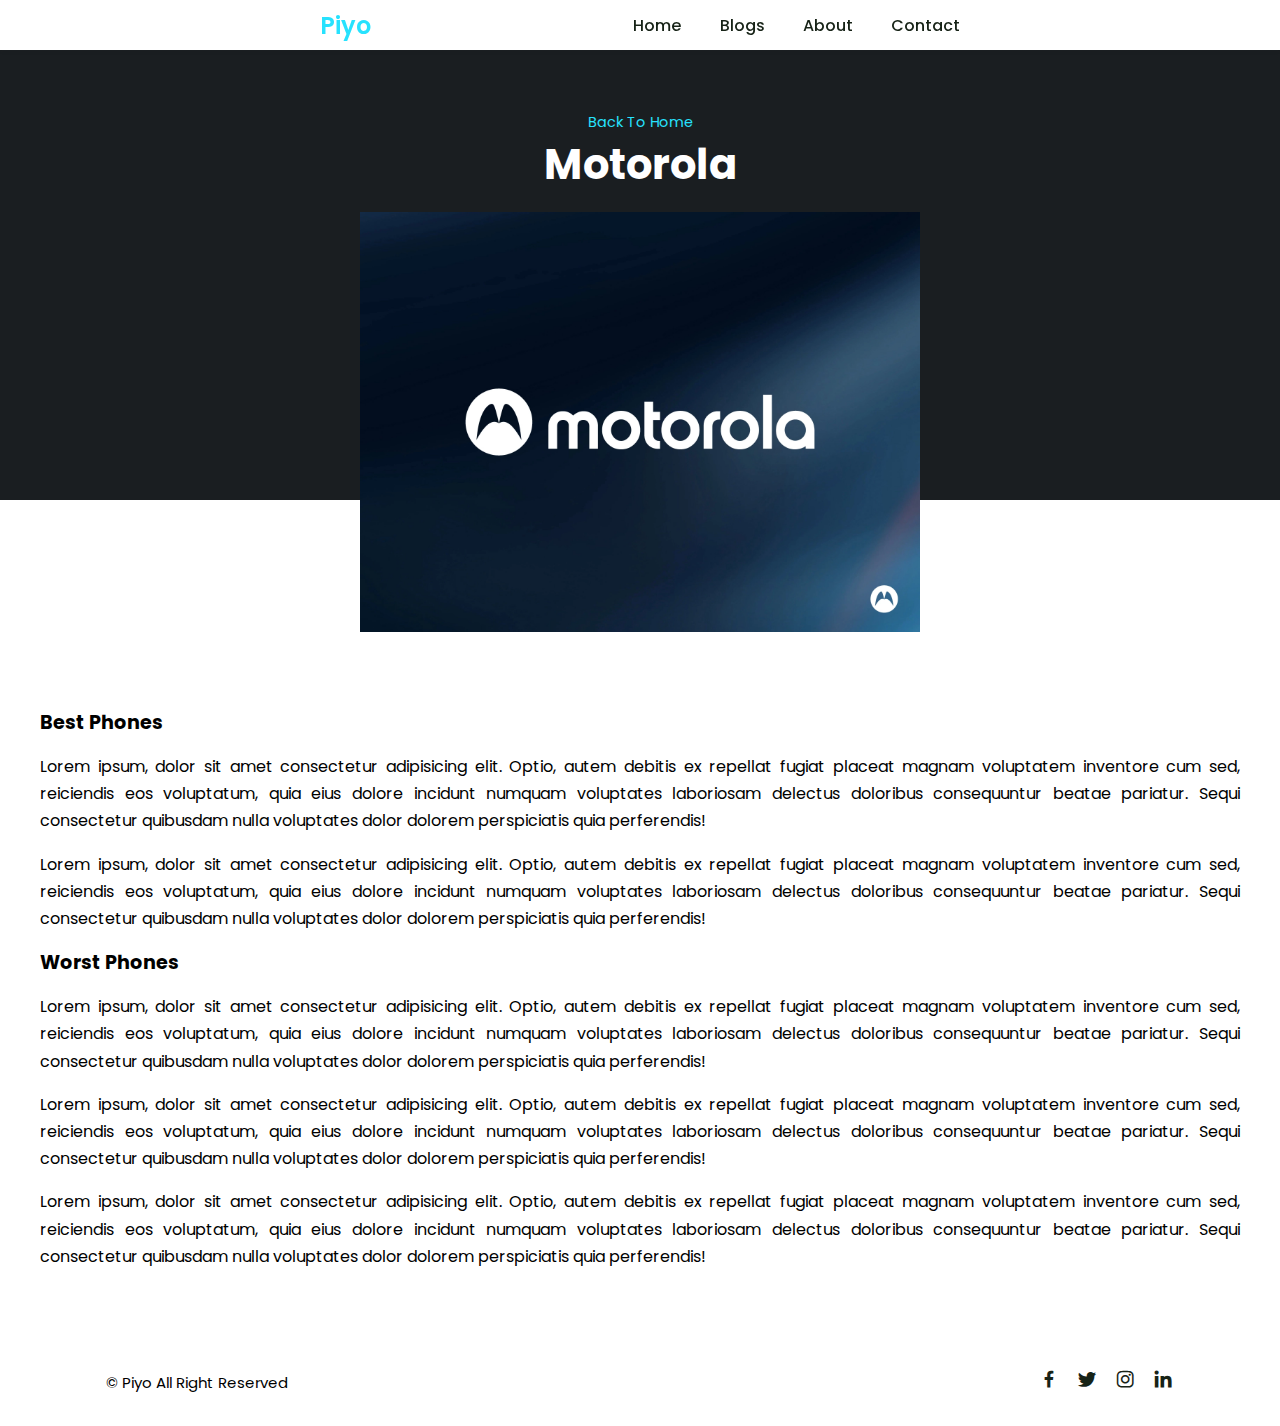
<file: post-page9.html>
<!DOCTYPE html>
<html lang="en">

<head>
    <meta charset="UTF-8">
    <meta http-equiv="X-UA-Compatible" content="IE=edge">
    <meta name="viewport" content="width=device-width, initial-scale=1.0">
    <title>Motorola</title>
    <link rel="icon" href="img/logo.png">
    <!-- Link To CSS -->
    <link rel="stylesheet" href="css/style.css">
    <!-- Box Icons -->
    <link href='https://unpkg.com/boxicons@2.1.1/css/boxicons.min.css' rel='stylesheet'>
</head>

<body>
    <!-- Header -->
    <header>
        <!-- Nav -->
        <div class="nav container">
            <a href="index.html" class="logo">Piyo</a>
            <ul class="navbar">
                <li><a href="index.html">Home</a></li>
                <li><a href="blog.html">Blogs</a></li>
                <li><a href="about.html">About</a></li>
                <li><a href="contact.html">Contact</a></li>
            </ul>
            <i class='bx bx-menu' id="menu-icon"></i>
        </div>
        </div>
    </header>
    <!-- Post Content -->
    <section class="post-header">
        <div class="header-content post-container">
            <!-- Back To Home -->
            <a href="index.html" class="back-home">Back To Home</a>
            <!-- Title -->
            <h1 class="header-title">Motorola</h1>
            <!-- Post Image -->
            <a href="#img1">
                <img src="img/motorola.webp" alt="" class="header-img">
            </a>
            <a href="#" class="lightbox" id="img1">
                <img src="img/motorola.webp" alt="">
            </a>
        </div>
    </section>



    <!-- Posts -->
    <section class="post-content post-container">
        <h2 class="sub-heading">Best Phones</h2>
        <p class="post-text">Lorem ipsum, dolor sit amet consectetur adipisicing elit. Optio, autem debitis ex repellat
            fugiat placeat magnam voluptatem inventore cum sed, reiciendis eos voluptatum, quia eius dolore incidunt
            numquam voluptates laboriosam delectus doloribus consequuntur beatae pariatur. Sequi consectetur quibusdam
            nulla voluptates dolor dolorem perspiciatis quia perferendis!</p>
        <p class="post-text">Lorem ipsum, dolor sit amet consectetur adipisicing elit. Optio, autem debitis ex repellat
            fugiat placeat magnam voluptatem inventore cum sed, reiciendis eos voluptatum, quia eius dolore incidunt
            numquam voluptates laboriosam delectus doloribus consequuntur beatae pariatur. Sequi consectetur quibusdam
            nulla voluptates dolor dolorem perspiciatis quia perferendis!</p>
        <h2 class="sub-heading">Worst Phones</h2>
        <p class="post-text">Lorem ipsum, dolor sit amet consectetur adipisicing elit. Optio, autem debitis ex repellat
            fugiat placeat magnam voluptatem inventore cum sed, reiciendis eos voluptatum, quia eius dolore incidunt
            numquam voluptates laboriosam delectus doloribus consequuntur beatae pariatur. Sequi consectetur quibusdam
            nulla voluptates dolor dolorem perspiciatis quia perferendis!</p>
        <p class="post-text">Lorem ipsum, dolor sit amet consectetur adipisicing elit. Optio, autem debitis ex repellat
            fugiat placeat magnam voluptatem inventore cum sed, reiciendis eos voluptatum, quia eius dolore incidunt
            numquam voluptates laboriosam delectus doloribus consequuntur beatae pariatur. Sequi consectetur quibusdam
            nulla voluptates dolor dolorem perspiciatis quia perferendis!</p>
        <p class="post-text">Lorem ipsum, dolor sit amet consectetur adipisicing elit. Optio, autem debitis ex repellat
            fugiat placeat magnam voluptatem inventore cum sed, reiciendis eos voluptatum, quia eius dolore incidunt
            numquam voluptates laboriosam delectus doloribus consequuntur beatae pariatur. Sequi consectetur quibusdam
            nulla voluptates dolor dolorem perspiciatis quia perferendis!</p>
    </section>
    <!-- Footer -->
    <div class="footer container">
        <p>&#169; Piyo All Right Reserved</p>
        <div class="social">
            <a href="#"><i class='bx bxl-facebook'></i></a>
            <a href="#"><i class='bx bxl-twitter'></i></a>
            <a href="#"><i class='bx bxl-instagram'></i></a>
            <a href="#"><i class='bx bxl-linkedin'></i></a>
        </div>
    </div>
    <!-- Link TO JS -->
    <script src="js/main.js"></script>
    <script>
        const menuBtn = document.querySelector('.menu-btn')
        const navlinks = document.querySelector('.nav-links')

        menuBtn.addEventListener('click', () => {
            navlinks.classList.toggle('mobile-menu')
        })
    </script>
</body>

</html>
</file>
<file: css/style.css>
/* Google Fonts */
@import url("https://fonts.googleapis.com/css2?family=Poppins:wght@400;500;600;700&display=swap");
* {
  font-family: "Poppins", sans-serif;
  margin: 0;
  padding: 0;
  scroll-behavior: smooth;
  scroll-padding-top: 2rem;
  box-sizing: border-box;
}

/* Variables */
:root {
  --container-color: #1a1e21;
  --second-color: #27e2fe;
  --text-color: #172317;
  --bg-color: #fff;
}
::selection {
  color: var(--bg-color);
  background: var(--second-color);
}
a {
  text-decoration: none;
}
li {
  list-style: none;
}
img {
  width: 100%;
}
section {
  padding: 3rem 0 2rem;
}
.container {
  max-width: 1068px;
  margin: auto;
  width: 100%;
}
/* Header */
header {
  position: fixed;
  top: 0;
  left: 0;
  width: 100%;
  z-index: 200;
}
header.shadow {
  background: var(--bg-color);
  box-shadow: 0 1px 4px hsl(0 4% 14% / 10%);
  transition: 0.4s;
}
header.shadow .logo {
  color: var(--text-color);
}
.nav {
  display: flex;
  align-items: center;
  justify-content: space-between;
  padding: 18px 0;
  height: 50px;
}
.logo {
  font-size: 1.5rem;
  font-weight: 600;
  color: var(--second-color);
}
.logo span {
  color: var(--second-color);
}
/* Home */
.home {
  width: 100%;
  min-height: 440px;
  background: var(--container-color);
  display: grid;
  justify-content: center;
  align-items: center;
}
.home-text {
  color: var(--bg-color);
  text-align: center;
}
.home-title {
  font-size: 3.5rem;
}
.home-subtitle {
  font-size: 1rem;
  font-weight: 400;
}
/* Post Filter */
.post-filter {
  display: flex;
  justify-content: center;
  align-items: center;
  column-gap: 1.5rem;
  margin-top: 2rem !important;
}
.filter-item {
  font-size: 0.9rem;
  font-weight: 500;
  cursor: pointer;
}
.active-filter {
  background: var(--second-color);
  color: var(--bg-color);
  padding: 4px 10px;
  border-radius: 4px;
}
/* Posts */
.post {
  display: grid;
  grid-template-columns: repeat(auto-fit, minmax(240px, auto));
  justify-content: center;
  gap: 1.5rem;
}
.post-box {
  background: var(--bg-color);
  box-shadow: 0 4px 14px hsl(355deg 25% 15% / 10%);
  padding: 10px;
  border-radius: 0.5rem;
  margin-top: 10px;
  margin-bottom: 10px;
  margin-right: 20px;
  margin-left: 20px;
}

.post-box-blog {
  background: var(--bg-color);
  box-shadow: 0 4px 14px hsl(355deg 25% 15% / 10%);
  padding: 10px;
  border-radius: 0.5rem;
}

.post-img {
  width: 100%;
  height: 150px;
  object-fit: fit-content;
  object-position: center;
  border-radius: 0.5rem;
}
.category {
  font-size: 0.9rem;
  font-weight: 500;
  text-transform: uppercase;
  color: var(--second-color);
  margin-top: 10px;
}
.post-title {
  font-size: 1.3rem;
  font-weight: 600;
  color: var(--text-color);
  /* To Remain Title In 2 Lines */
  display: -webkit-box;
  -webkit-line-clamp: 2;
  -webkit-box-orient: vertical;
  overflow: hidden;
}

.post-decription {
  font-size: 0.9rem;
  line-height: 1.5rem;
  margin: 5px 0 10px;
  /* To Remain Title In 3 Lines */
  display: -webkit-box;
  -webkit-line-clamp: 3;
  -webkit-box-orient: vertical;
  overflow: hidden;
}
.profile {
  display: flex;
  align-items: center;
  gap: 10px;
}

.footer {
  display: flex;
  justify-content: space-between;
  align-items: center;
  padding: 30px 0;
  margin-top: 20px;
}
.footer p {
  font-size: 0.938rem;
}
.social {
  display: flex;
  align-items: center;
  column-gap: 1rem;
}
.social .bx {
  font-size: 1.4rem;
  color: var(--text-color);
}
.social .bx:hover {
  color: var(--second-color);
  transition: 0.3s all linear;
}
/* Post Content */
.post-header {
  width: 100%;
  height: 500px;
  background: var(--container-color);
}
.post-container {
  max-width: 1200px;
  margin: auto;
  width: 100%;
}
.header-content {
  display: flex;
  flex-direction: column;
  align-items: center;
  margin-top: 4rem !important;
}
.back-home {
  color: var(--second-color);
  font-size: 0.9rem;
}
.header-title {
  width: 90%;
  font-size: 2.6rem;
  color: var(--bg-color);
  text-align: center;
  margin-bottom: 1rem;
}
.header-img {
  width: 100%;
  height: 420px;
  object-fit: cover;
  object-position: center;
}
.post-content {
  margin-top: 10rem !important;
}
.sub-heading {
  font-size: 1.2rem;
}
.post-text {
  font-size: 1rem;
  line-height: 1.7rem;
  margin: 1rem 0;
  text-align: justify;
}
/* Share */
.share {
  display: flex;
  flex-direction: column;
  align-items: center;
  row-gap: 1rem;
}
.share-title {
  font-size: 1.1rem;
}
/* Responsive */
@media (max-width: 1060px) {
  .container {
    margin: 0 auto;
    width: 95%;
  }
  .home-text {
    width: 100%;
  }
}
@media (max-width: 800px) {
  .nav {
    padding: 14px 0;
  }
  .post-container {
    margin: 0 auto;
    width: 95%;
  }
}
@media (max-width: 768px) {
  .nav {
    padding: 10px 0;
  }
  section {
    padding: 2rem 0;
  }
  .header-content {
    margin-top: 3rem !important;
  }
  .home {
    min-height: 380px;
  }
  .home-title {
    font-size: 3rem;
  }
  .header-title {
    font-size: 2rem;
  }
  .header-img {
    height: 370px;
  }
  .post-header {
    height: 435px;
  }
  .post-content {
    margin-top: 9rem !important;
  }
}
@media (max-width: 570px) {
  .post-header {
    height: 390px;
  }
  .header-title {
    width: 100%;
  }
  .header-img {
    height: 340px;
  }
  .footer {
    flex-direction: column;
    row-gap: 1rem;
    padding: 20px 0;
    text-align: center;
  }
}
@media (max-width: 396px) {
  .home-title {
    font-size: 2rem;
  }
  .home-subtitle {
    font-size: 0.9rem;
  }
  .home {
    min-height: 300px;
  }
  .post-box {
    padding: 10px;
    margin-left: 10px;
    margin-right: 10px;
  }
  .post-box-blog {
    padding: 10px;
    margin-left: 50px;
    margin-right: 50px;
  }
  .header-title {
    font-size: 1.4rem;
  }
  .header-img {
    height: 240px;
  }
  .post-header {
    height: 335px;
  }
  .post-content {
    margin-top: 5rem !important;
  }
  .post-text {
    font-size: 0.875rem;
    line-height: 1.5rem;
    margin: 10px 0;
  }
}
/* Header */
header {
  position: fixed;
  top: 0;
  left: 0;
  width: 100%;
  background: var(--bg-color);
  box-shadow: 0 1px 4px hsl(0 4% 15% / 10%);
  z-index: 100;
}
.nav {
  display: flex;
  align-items: center;
  justify-content: space-evenly;
  padding: 2px 0;
}

.logo {
  width: 100px;
}

#cart-icon {
  font-size: 1.8rem;
  cursor: pointer;
  color: white;
}
#user-icon {
  font-size: 1.8rem;
  cursor: pointer;
}
#menu-icon {
  font-size: 1.8rem;
  cursor: pointer;
}
/* Breakpoints / Making Responsive */
@media (max-width: 1080px) {
  .nav {
    padding: 15px;
  }
}
@media (max-width: 400px) {

  .menu-btn {
    display: block;
}
  .nav {
    padding: 0px;
  }
}

.navbar {
  display: flex;
  column-gap: 2.4rem;
}
.navbar a {
  font-size: 1rem;
  font-weight: 500;
  color: var(--text-color);
}
.navbar a:hover {
  color: var(--second-color);
}
.navbar .active {
  color: var(--second-color);
}
#menu-icon {
  display: none;
}


@media (max-width: 768px) {
  #menu-icon {
    display: initial;
  }
  header .navbar {
    position: absolute;
    width: 320px;
    height: 100vh;
    top: 100%;
    right: -100%;
    display: flex;
    flex-direction: column;
    background: var(--bg-color);
    row-gap: 1.4rem;
    padding: 20px;
    box-shadow: 4px 4px 0 4px rgb(14 55 54 / 15%);
    transition: 0.2s linear;
    text-align: left;
  }
  .navbar.active {
    right: 0;
  }

}
* {
  box-sizing: border-box;
}

form {
  padding: 2em;
  background: #27E2FE;
  border-radius: 10px;
  margin-bottom: 50px;
  margin-top: -50px;
}

input {
  width: 100%;
  margin-top: 2px;
  padding: 10px;
  font-size: 16px;
  border-radius: 10px;
  border: none;
}

.btn-sumit {
  display: flex;
  margin: 1.5rem auto 0 auto;
  padding: 12px 20px;
  border: none;
  background: #172317;
  color: #fff;
  font-size: 1rem;
  font-weight: 500;
  cursor: pointer;
  border-radius: 10px;
}

label {
  display: block;
  margin-top: 1rem;
}

.form-error {
  display: none;
  color: red;
  font-size: 0.9rem;
  margin-top: 2px;
}

.form-success {
  display: none;
  color: black;
  font-size: 1.4rem;
  margin-top: 2px;
}

.breadcrumb-nav {
  margin-bottom: 1em;
  padding-bottom: 0.5em;
  border-bottom: 5px solid lightgrey;
}

.btn-view {
  display: flex;
  margin: 1.5rem auto 0 auto;
  padding: 12px 20px;
  border: none;
  background: var(--second-color);
  color: #fff;
  font-size: 1rem;
  font-weight: 500;
  cursor: pointer;
  border-radius: 10px;
}


.lightbox {
  display: none;
  position: fixed;
  z-index: 999;
  width: 100%;
  height: 100%;
  text-align: center;
  top: 0;
  left: 0%;
  background: rgba(0, 0, 0, .8);
}

.lightbox img{
  max-width: 30%;
  max-height: 80%;
  margin-top: 2%;
}

.lightbox:target{
  outline: none;
  display: block;
}
</file>
